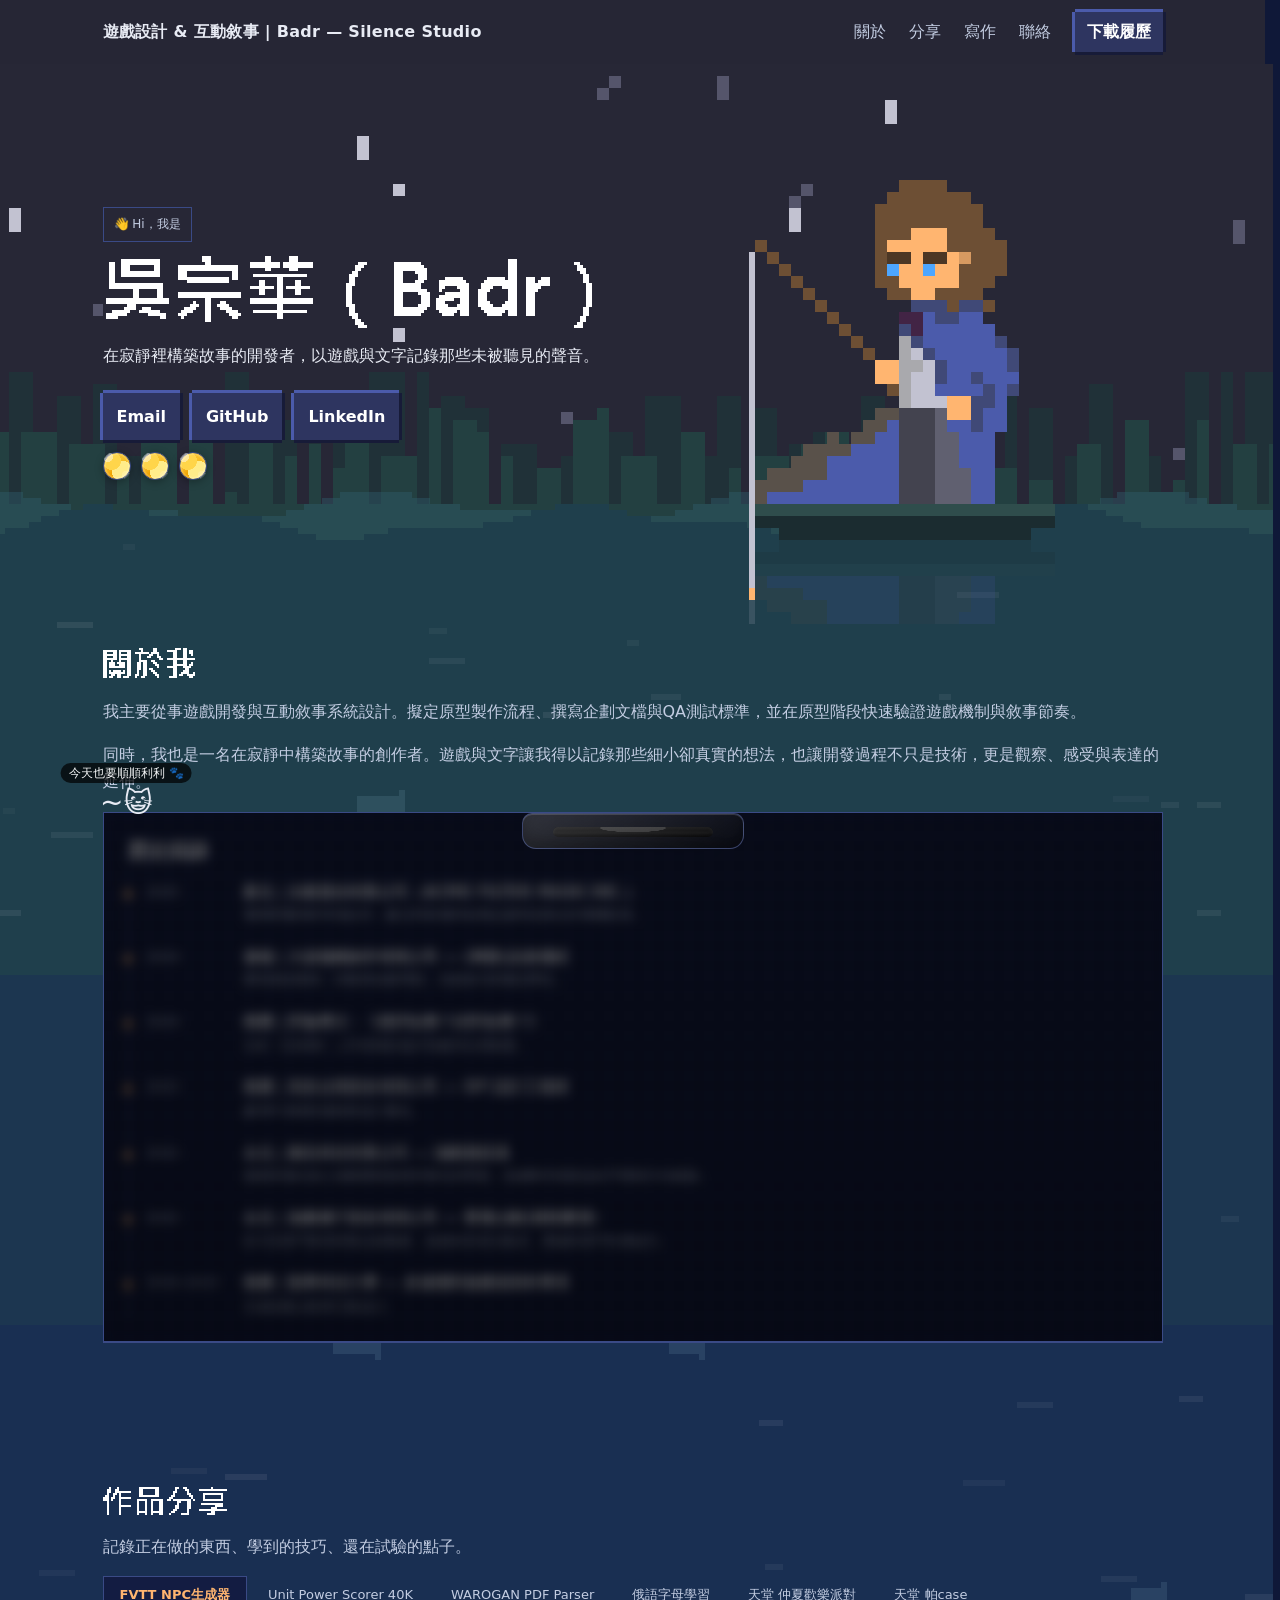
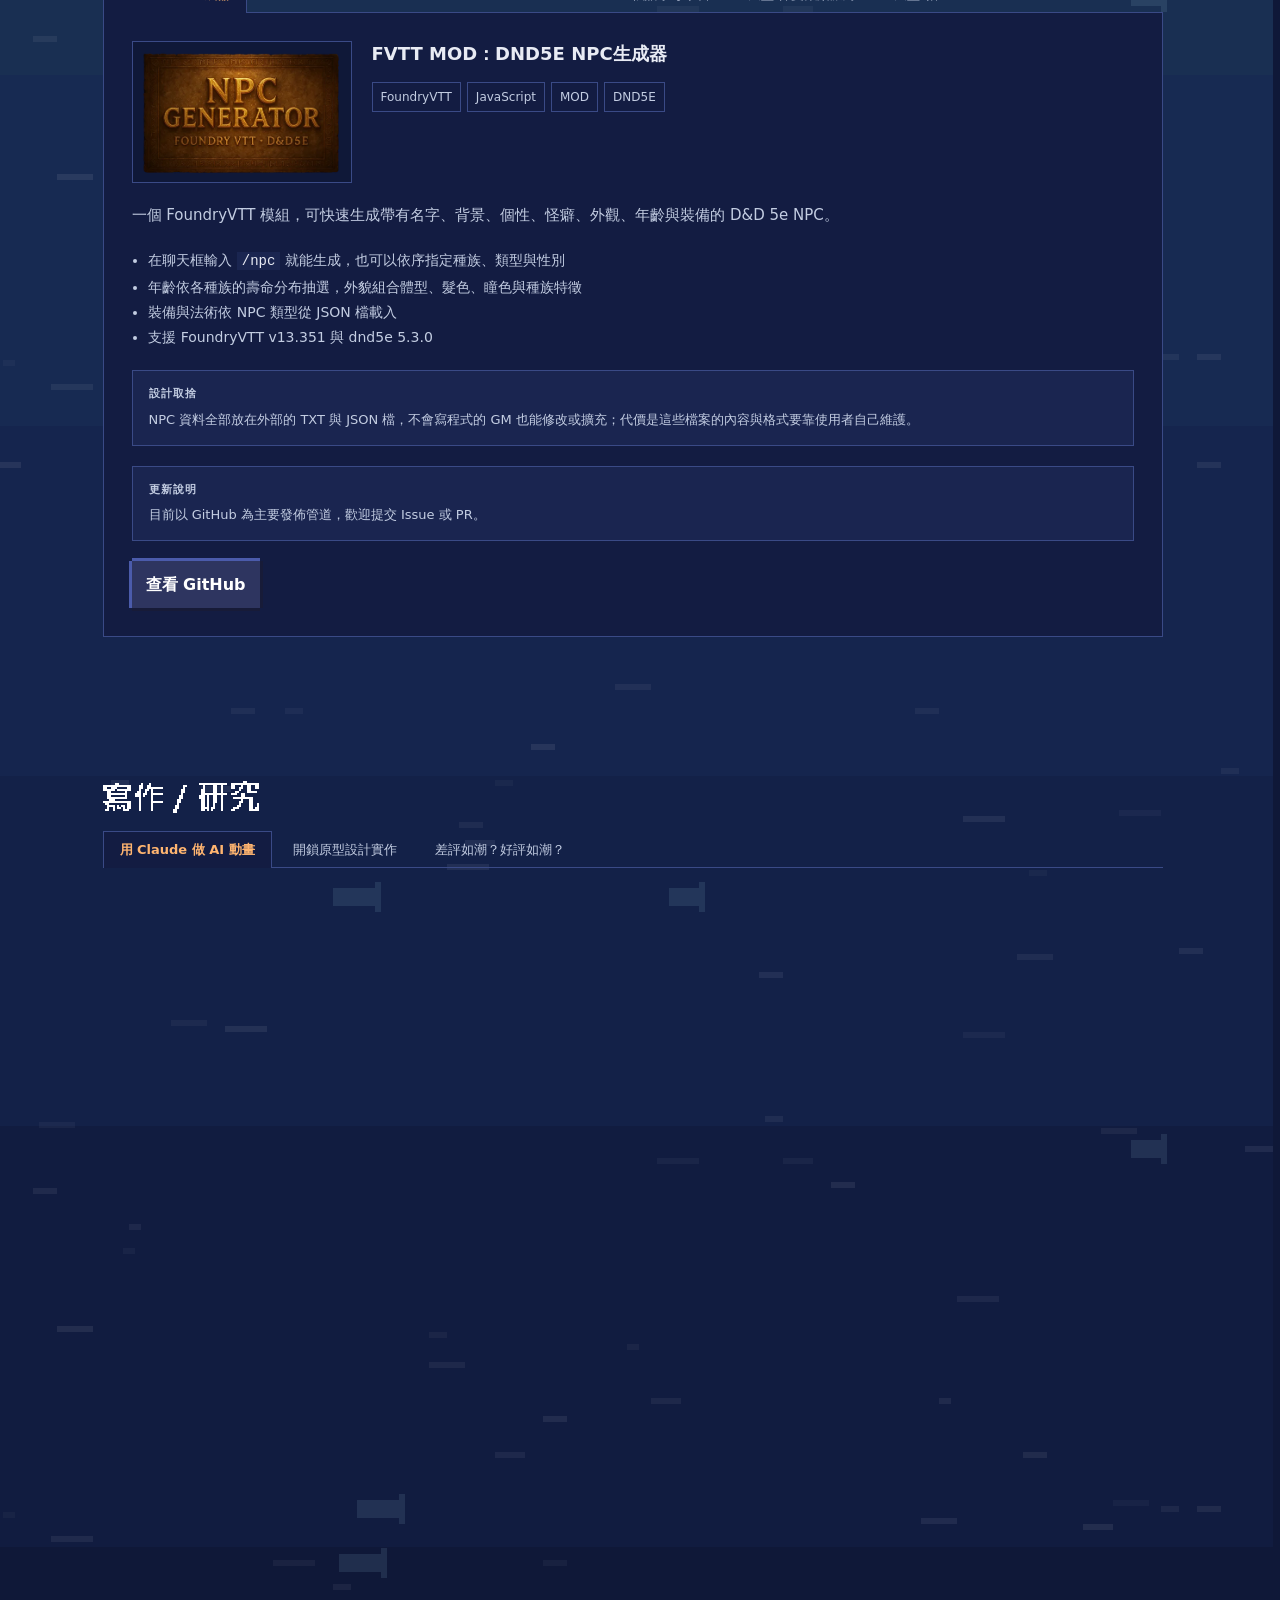
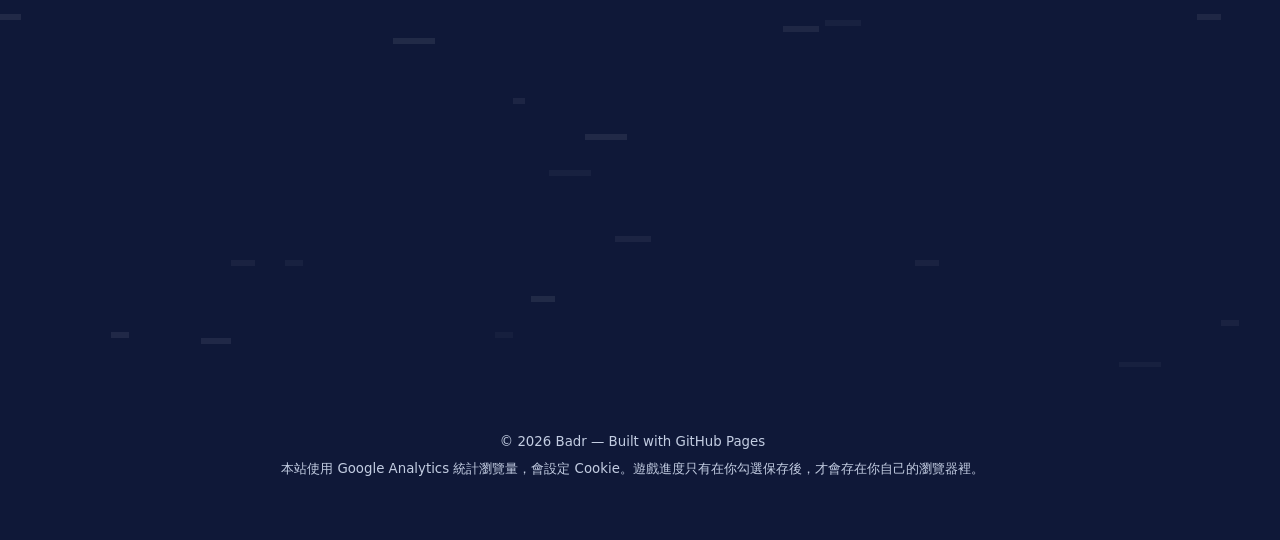
<file: index.html>
<!doctype html>
<html lang="zh-Hant-TW">

<head>
  <meta charset="utf-8">
  <meta http-equiv="Content-Security-Policy" content="default-src 'self'; script-src 'self' https://*.googletagmanager.com; style-src 'self' 'unsafe-inline'; img-src 'self' data: https://*.google-analytics.com https://*.googletagmanager.com https://*.g.doubleclick.net https://*.google.com; connect-src 'self' https://*.google-analytics.com https://*.analytics.google.com https://*.googletagmanager.com https://*.g.doubleclick.net https://*.google.com; object-src 'none'; base-uri 'self'; form-action 'none'">
  <meta name="google-site-verification" content="DHsbzU3Tw0KzXY3zo0IkMYkqQnBHdNRGDrvdNmBqykI" />
  <meta name="viewport" content="width=device-width, initial-scale=1">
  <title>遊戲設計 & 互動敘事 | Badr — Silence Studio</title>
  <meta name="description" content="互動敘事、遊戲企劃與 QA。展示個人作品、技術研究、系統設計與開發筆記。">
  <meta name="color-scheme" content="dark">
  <meta name="theme-color" content="#272736">
  <link rel="canonical" href="https://keroro6262.github.io/">
  <!-- Open Graph -->
  <meta property="og:type" content="website">
  <meta property="og:locale" content="zh_TW">
  <meta property="og:site_name" content="Silence Studio">
  <meta property="og:title" content="遊戲設計 & 互動敘事 | Badr — Silence Studio">
  <meta property="og:description" content="互動敘事、遊戲企劃與 QA。展示個人作品、技術研究、系統設計與開發筆記。">
  <meta property="og:image" content="https://keroro6262.github.io/assets/og-image.jpg">
  <meta property="og:image:width" content="1200">
  <meta property="og:image:height" content="630">
  <meta property="og:image:alt" content="吳宗華（Badr）的像素頭像與個人簡介">
  <meta property="og:url" content="https://keroro6262.github.io/">
  <!-- Twitter -->
  <meta name="twitter:card" content="summary_large_image">
  <meta name="twitter:title" content="遊戲設計 & 互動敘事 | Badr — Silence Studio">
  <meta name="twitter:description" content="互動敘事、遊戲企劃與 QA。展示個人作品、技術研究、系統設計與開發筆記。">
  <meta name="twitter:image" content="https://keroro6262.github.io/assets/og-image.jpg">
  <link rel="icon" href="./assets/img/favicon.ico" sizes="48x48">
  <link rel="apple-touch-icon" href="./assets/img/apple-touch-icon.png">
  <!-- CSS order matters -->
  <!-- ① 主題變數（色票、陰影、共用 token） -->
  <link rel="stylesheet" href="./assets/css/theme.css">
  <!-- ② 基礎層（reset、html/body、字體、容器 .container 等） -->
  <link rel="stylesheet" href="./assets/css/base.css">
  <!-- ③ 版面層（Header、Hero、Section、Grid、通用版面配置） -->
  <link rel="stylesheet" href="./assets/css/layout.css">
  <!-- ④ 元件層（.btn、.card、.badge、.chip、.photo 等可重用 UI） -->
  <link rel="stylesheet" href="./assets/css/components.css">
  <!-- ⑤ 特色模組：夜釣湖畔場景（天空、樹林、湖水、岸邊的人物） -->
  <link rel="stylesheet" href="./assets/css/features/scene.css">
  <!-- ⑤ 特色模組：硬幣互動（閃爍/浮動/收集狀態） -->
  <link rel="stylesheet" href="./assets/css/features/coin.css">
  <!-- ⑤ 特色模組：釣魚（釣魚的互動繪製） -->
  <link rel="stylesheet" href="./assets/css/features/fishing.css">
  <!-- ⑤ 特色模組：商店與儲物欄（從 fishing.css 拆出，方便維護） -->
  <link rel="stylesheet" href="./assets/css/features/shop-inventory.css">
  <!-- ⑤ 特色模組：馬賽克遮罩、投幣孔視覺、上浮提示、防選取/複製 -->
  <link rel="stylesheet" href="./assets/css/features/mosaic.css">
  <!-- ⑤ 特色模組：時間線（compact 版本：點、日期、標題、描述） -->
  <link rel="stylesheet" href="./assets/css/features/timeline.css">
  <!-- ⑤ 特色模組：網頁寵物貓（寵物貓的繪製） -->
  <link rel="stylesheet" href="./assets/css/features/cat.css">
  <!-- ⑤ 特色模組：聯絡我（釣竿、釣線、魚標） -->
  <link rel="stylesheet" href="./assets/css/features/contact.css">
  <!-- ⑤ 特色模組：頁面動態視效（捲動淡入、點擊漣漪、3D 傾斜） -->
  <link rel="stylesheet" href="./assets/css/features/effects.css">
  <!-- ⑥ 響應式與減少動態（放最後才蓋得過前面的規則） -->
  <link rel="stylesheet" href="./assets/css/responsive.css">
  <noscript><style>.mosaic-cover, .mosaic-guard, .coin-row { display: none; }</style></noscript>

  <!-- Google tag (gtag.js) -->
  <script async src="https://www.googletagmanager.com/gtag/js?id=G-SJJLC4XGHE"></script>
  <script defer src="./assets/js/analytics.js"></script>
</head>

<body>
  <a class="skip-link" href="#top" data-cat-ignore>跳到主要內容</a>
  <header>
    <div class="container nav">
      <div class="brand"><a href="#top">遊戲設計 & 互動敘事 | Badr — Silence Studio</a></div>
      <button class="nav-toggle" type="button" aria-label="開啟選單" aria-expanded="false" aria-controls="siteNav">☰</button>
      <nav id="siteNav" aria-label="主要導覽">
        <a href="#about">關於</a>
        <a href="#sharing">分享</a>
        <a href="#writing">寫作</a>
        <a href="#contact">聯絡</a>
        <a class="btn" href="#" id="resumeBtn">下載履歷</a>
      </nav>
    </div>
  </header>

  <main id="top" class="container" tabindex="-1">
    <!-- Hero / Intro -->
    <section class="hero">
      <div class="scene" aria-hidden="true">
        <div class="scene__sky"></div>
        <div class="scene__far"></div>
        <div class="scene__near"></div>
        <canvas class="scene__wave"></canvas>
      </div>
      <div class="hero-grid">
        <div>
          <span class="tag">👋 Hi，我是</span>
          <h1 class="title" data-cat-ignore><img src="assets/img/scene/h-name.png" width="489" height="72" alt="吳宗華（Badr）"></h1>
          <p class="subtitle">在寂靜裡構築故事的開發者，以遊戲與文字記錄那些未被聽見的聲音。</p>
          <div class="cta">
            <a class="btn" href="mailto:slinceblue@gmail.com">Email</a>
            <a class="btn" href="https://github.com/KERORO6262" target="_blank" rel="noopener">GitHub</a>
            <a class="btn" href="https://linkedin.com/in/bbmps-badr" target="_blank" rel="noopener">LinkedIn</a>
          </div>
          <div class="coin-row" role="group" aria-label="可收集硬幣">
            <button class="coin" aria-label="收集硬幣 1" data-coin></button>
            <button class="coin" aria-label="收集硬幣 2" data-coin></button>
            <button class="coin" aria-label="收集硬幣 3" data-coin></button>
          </div>
          <div class="stat-row" data-cat-ignore>
            <button class="chip" id="fishCount" type="button" title="點我餵食（每次消耗 1 🐟，恢復體力 +5）">🐟 0</button>
            <button class="chip" id="trashCount" type="button" title="點我出售垃圾（每個 3💰）">🗑️ 0</button>
            <button class="chip inv-chip" id="invCount" type="button" title="點我打開儲物欄" aria-haspopup="dialog">🎒 0</button>
            <button class="chip shop-money" id="moneyCount" type="button" title="點我打開商店" aria-haspopup="dialog" aria-expanded="false">💰 0</button>
          </div>
        </div>

        <div class="photo">
          <img id="avatar" src="assets/img/scene/figure.png" width="64" height="70" fetchpriority="high"
               role="button" tabindex="0" alt="Badr 的像素人像：夜裡站在湖邊釣魚的人。按下開始釣魚小遊戲，再按一次收竿">
        </div>
      </div>
    </section>

    <!-- About -->
    <section id="about">
      <h2 data-cat-ignore><img src="assets/img/scene/h-about.png" width="94" height="32" alt="關於我"></h2>
      <p class="muted">
        我主要從事遊戲開發與互動敘事系統設計。擬定原型製作流程、撰寫企劃文檔與QA測試標準，並在原型階段快速驗證遊戲機制與敘事節奏。
      </p>
      <p class="muted">
        同時，我也是一名在寂靜中構築故事的創作者。遊戲與文字讓我得以記錄那些細小卻真實的想法，也讓開發過程不只是技術，更是觀察、感受與表達的延伸。
      </p>
      <div class="grid">
        <div class="card">
          <!-- 馬賽克遮罩（可互動解鎖） -->
          <button class="mosaic-cover" id="mosaicCover" type="button" data-cat-ignore aria-label="投入硬幣，揭開被遮住的經歷"></button>
          <!-- 透明互動防護層：覆蓋整張卡片，阻擋選取/拖曳/複製 -->
          <div class="mosaic-guard" id="mosaicGuard" aria-hidden="true"></div>
          <!-- 你想直接用原始碼查看我也是沒辦法阻止你啦 -->
          <h3>歷史痕跡</h3>
          <div class="timeline compact" role="list" aria-label="工作與學習里程">
            <!-- 每個節點一個 .tl-item；用 time 搭配 datetime 便於機器理解 -->
            <article class="tl-item" role="listitem">
              <div class="tl-dot" aria-hidden="true"></div>
              <time class="tl-date" datetime="2025">2025</time>
              <div class="tl-content">
                <h4 class="tl-title">新北 | 永猷股份有限公司（ACME FILTER MASK INC.）</h4>
                <p class="tl-desc">電商營運與跨市場合作；建立和宣發跨站商品資料流與合作商機安排。</p>
              </div>
            </article>

            <article class="tl-item" role="listitem">
              <div class="tl-dot" aria-hidden="true"></div>
              <time class="tl-date" datetime="2024">2024</time>
              <div class="tl-content">
                <h4 class="tl-title">遠端 | 大頑遊戲創作有限公司 — (專案)品保測試</h4>
                <p class="tl-desc">撰寫測試案例、回報與追蹤問題，支援迭代與穩定釋出。</p>
              </div>
            </article>

            <article class="tl-item" role="listitem">
              <div class="tl-dot" aria-hidden="true"></div>
              <time class="tl-date" datetime="2024">2024</time>
              <div class="tl-content">
                <h4 class="tl-title">桃園 | 評論專文：《差評如潮？好評如潮？》</h4>
                <p class="tl-desc">分析《活俠傳》上市初期的負評現象與社群動態。</p>
              </div>
            </article>

            <article class="tl-item" role="listitem">
              <div class="tl-dot" aria-hidden="true"></div>
              <time class="tl-date" datetime="2023">2023</time>
              <div class="tl-content">
                <h4 class="tl-title">桃園 | 高技企業股份有限公司 — OP 設計工程師</h4>
                <p class="tl-desc">參與PCB製程規劃與設計優化。</p>
              </div>
            </article>

            <article class="tl-item" role="listitem">
              <div class="tl-dot" aria-hidden="true"></div>
              <time class="tl-date" datetime="2022">2022</time>
              <div class="tl-content">
                <h4 class="tl-title">台北 | 瘋玩科技有限公司 — 遊戲測試員</h4>
                <p class="tl-desc">規劃與測試成人遊戲開發進程所發生的問題，並參酌市面競品給予開發方向建議。</p>
              </div>
            </article>

            <article class="tl-item" role="listitem">
              <div class="tl-dot" aria-hidden="true"></div>
              <time class="tl-date" datetime="2022">2022</time>
              <div class="tl-content">
                <h4 class="tl-title">台北 | 遊戲橘子股份有限公司 — 營運企劃(暑期實習)</h4>
                <p class="tl-desc">於天堂部門實習營運企劃職務，規劃與宣發活動頁，歷練跨部門作業能力。</p>
              </div>
            </article>

            <article class="tl-item" role="listitem">
              <div class="tl-dot" aria-hidden="true"></div>
              <time class="tl-date" datetime="2019">2019–2023</time>
              <div class="tl-content">
                <h4 class="tl-title">桃園 | 龍華科技大學 — 多媒體與遊戲發展科學系</h4>
                <p class="tl-desc">主修遊戲企劃與互動設計。</p>
              </div>
            </article>
          </div>
        </div>
      </div>
    </section>

    <!-- Projects -->
    <section id="sharing">
      <h2 data-cat-ignore><img src="assets/img/scene/h-sharing.png" width="126" height="28" alt="作品分享"></h2>
      <p class="muted">記錄正在做的東西、學到的技巧、還在試驗的點子。</p>

      <div class="tabs" role="tablist" aria-label="作品分享清單">
        <button class="tab-btn" type="button" role="tab" aria-selected="true" aria-controls="sp-fvtt" id="tb-fvtt">FVTT NPC生成器</button>
        <button class="tab-btn" type="button" role="tab" tabindex="-1" aria-selected="false" aria-controls="sp-ups40k" id="tb-ups40k">Unit Power Scorer 40K</button>
        <button class="tab-btn" type="button" role="tab" tabindex="-1" aria-selected="false" aria-controls="sp-warogan" id="tb-warogan">WAROGAN PDF Parser</button>
        <button class="tab-btn" type="button" role="tab" tabindex="-1" aria-selected="false" aria-controls="sp-ru" id="tb-ru">俄語字母學習</button>
        <button class="tab-btn" type="button" role="tab" tabindex="-1" aria-selected="false" aria-controls="sp-lineage" id="tb-lineage">天堂 仲夏歡樂派對</button>
        <button class="tab-btn" type="button" role="tab" tabindex="-1" aria-selected="false" aria-controls="sp-pacase" id="tb-pacase">天堂 帕case</button>
      </div>

      <div class="tab-panels">
      <div class="tab-panel is-active" id="sp-fvtt" role="tabpanel" tabindex="0" aria-labelledby="tb-fvtt">
        <div class="tab-panel-header">
          <div class="tab-panel-cover">
            <img src="./assets/img/sharing/fvttMod_dnd5e.webp" width="505" height="336" loading="lazy" decoding="async" alt="FVTT 中 DND5E 的 MOD：NPC 生成器橫幅">
          </div>
          <div class="tab-panel-meta">
            <h3>FVTT MOD：DND5E NPC生成器</h3>
            <div><span class="chip">FoundryVTT</span><span class="chip">JavaScript</span><span class="chip">MOD</span><span class="chip">DND5E</span></div>
          </div>
        </div>
        <p class="tab-panel-desc">一個 FoundryVTT 模組，可快速生成帶有名字、背景、個性、怪癖、外觀、年齡與裝備的 D&amp;D 5e NPC。</p>
        <ul class="tab-features">
          <li>在聊天框輸入 <code>/npc</code> 就能生成，也可以依序指定種族、類型與性別</li>
          <li>年齡依各種族的壽命分布抽選，外貌組合體型、髮色、瞳色與種族特徵</li>
          <li>裝備與法術依 NPC 類型從 JSON 檔載入</li>
          <li>支援 FoundryVTT v13.351 與 dnd5e 5.3.0</li>
        </ul>
        <div class="tab-update-box">
          <strong>設計取捨</strong>
          <p>NPC 資料全部放在外部的 TXT 與 JSON 檔，不會寫程式的 GM 也能修改或擴充；代價是這些檔案的內容與格式要靠使用者自己維護。</p>
        </div>
        <div class="tab-update-box">
          <strong>更新說明</strong>
          <p>目前以 GitHub 為主要發佈管道，歡迎提交 Issue 或 PR。</p>
        </div>
        <div class="tab-links">
          <a class="btn" href="https://github.com/KERORO6262/npc-generator-dnd5e-fvtt/" target="_blank" rel="noopener">查看 GitHub</a>
        </div>
      </div>

      <div class="tab-panel" id="sp-ups40k" role="tabpanel" tabindex="0" aria-labelledby="tb-ups40k">
        <div class="tab-panel-header">
          <div class="tab-panel-cover">
            <img src="./assets/img/sharing/banner.webp" width="800" height="436" loading="lazy" decoding="async" alt="戰鎚 40K 單位戰力計算工具">
          </div>
          <div class="tab-panel-meta">
            <h3>Unit Power Scorer 40K</h3>
            <div><span class="chip">Web Tool</span><span class="chip">JavaScript</span><span class="chip">Warhammer 40K</span></div>
          </div>
        </div>
        <p class="tab-panel-desc">戰鎚 40K 單位戰力計算工具。專為桌遊玩家設計的網頁應用，可快速計算與評估單位強度分數。</p>
        <ul class="tab-features">
          <li>輸入單位屬性、多組武器與領袖、光環加成</li>
          <li>加總整支軍隊的點數，以及攻擊、防禦與戰術權重</li>
          <li>支援 1000、2000、3000 分三種對戰規模</li>
          <li>軍隊資料可用 JSON 匯入與匯出</li>
        </ul>
        <div class="tab-update-box">
          <strong>設計取捨</strong>
          <p>屬性、武器與加成都拆成獨立欄位，能組合出各種規則情境；代價是建立一個單位要填比較多欄。</p>
        </div>
        <div class="tab-update-box">
          <strong>更新說明</strong>
          <p>依據遊戲版本持續維護資料表，目前穩定運行中。</p>
        </div>
        <div class="tab-links">
          <a class="btn" href="https://keroro6262.github.io/unit-power-scorer-40k.github.io/" target="_blank" rel="noopener">前往使用</a>
        </div>
      </div>

      <div class="tab-panel" id="sp-warogan" role="tabpanel" tabindex="0" aria-labelledby="tb-warogan">
        <div class="tab-panel-meta">
          <h3>WAROGAN PDF Model Parser</h3>
          <div><span class="chip">Web Tool</span><span class="chip">JavaScript</span><span class="chip">Warhammer 40K</span><span class="chip">PDF Parser</span></div>
        </div>
        <p class="tab-panel-desc">將 WAROGAN 匯出的戰鎚 40K 名冊 PDF 解析為可搜尋的結構化資料。完全在瀏覽器端執行，免安裝、免帳號。</p>
        <ul class="tab-features">
          <li>可切換群組與個別兩種檢視</li>
          <li>跨模型名稱、裝備、能力與關鍵字搜尋</li>
          <li>匯出 JSON、CSV、獨立 HTML，或直接複製表格</li>
          <li>目前限制：掃描版、沒有文字層的 PDF 無法解析</li>
        </ul>
        <div class="tab-update-box">
          <strong>設計取捨</strong>
          <p>能力、關鍵字與裝備用規則比對，不建資料庫，工具因此不含任何官方資料；代價是 WAROGAN 匯出格式改變時要更新規則，歸屬不確定的項目會標示警告，請使用者確認。</p>
        </div>
        <div class="tab-update-box">
          <strong>更新說明</strong>
          <p>持續修復 PDF 解析相容性問題，改善跨版本名冊的識別準確率。</p>
        </div>
        <div class="tab-links">
          <a class="btn" href="https://keroro6262.github.io/40k-WAROGAN-PDF-Model-Parser/" target="_blank" rel="noopener">前往使用</a>
          <a class="btn" href="https://github.com/KERORO6262/40k-WAROGAN-PDF-Model-Parser" target="_blank" rel="noopener">GitHub</a>
        </div>
      </div>

      <div class="tab-panel" id="sp-ru" role="tabpanel" tabindex="0" aria-labelledby="tb-ru">
        <div class="tab-panel-meta">
          <h3>俄語字母學習</h3>
          <div><span class="chip">Web Tool</span><span class="chip">JavaScript</span><span class="chip">語音合成</span></div>
        </div>
        <p class="tab-panel-desc">純前端的俄語互動學習小站，列出 33 個西里爾字母的大小寫，點一下字母就會念出字母名稱。</p>
        <ul class="tab-features">
          <li>使用瀏覽器語音合成，優先選用俄語語音</li>
          <li>可調整語速與音高</li>
        </ul>
        <div class="tab-links">
          <a class="btn" href="https://keroro6262.github.io/ru-learning.github.io/" target="_blank" rel="noopener">前往使用</a>
          <a class="btn" href="https://github.com/KERORO6262/ru-learning.github.io" target="_blank" rel="noopener">GitHub</a>
        </div>
      </div>

      <div class="tab-panel" id="sp-lineage" role="tabpanel" tabindex="0" aria-labelledby="tb-lineage">
        <div class="tab-panel-meta">
          <h3>天堂 22 週年：仲夏歡樂派對</h3>
          <div><span class="chip">網頁企劃</span><span class="chip">框線圖</span><span class="chip">網站地圖</span><span class="chip">上線測試</span><span class="chip">遊戲橘子</span></div>
        </div>
        <p class="tab-panel-desc">遊戲橘子暑期實習時負責的《天堂》22 週年兌換網頁企劃。活動「仲夏歡樂派對：裝備重生」讓玩家在網頁上兌換獎品，喚回失去的裝備。我從入口規劃一路跟到上線測試。</p>
        <ul class="tab-features">
          <li>建立玩家兌換獎品的入口流程</li>
          <li>製作框線圖與網站地圖，並和美術、程式部門確認製作可行性</li>
          <li>發想美術素材的構圖，協調美術部門製作</li>
          <li>確認上線日期並發布公告</li>
          <li>訂立上線前的測試項目，親自執行手動測試</li>
        </ul>
        <div class="tab-update-box">
          <strong>我的角色</strong>
          <p>擔任企劃，不負責美術與程式。主要工作是把活動需求整理成框線圖和網站地圖，讓美術與程式部門能照著做，並在上線前把關。</p>
        </div>
        <div class="tab-links">
          <a class="btn" href="https://tw.hicdn.beanfun.com/beanfun/promo/Lineage/E20220728/index.html" target="_blank" rel="noopener">查看活動頁</a>
        </div>
      </div>

      <div class="tab-panel" id="sp-pacase" role="tabpanel" tabindex="0" aria-labelledby="tb-pacase">
        <div class="tab-panel-meta">
          <h3>天堂：帕case</h3>
          <div><span class="chip">活動企劃</span><span class="chip">框線圖</span><span class="chip">網站地圖</span><span class="chip">玩家回流</span><span class="chip">遊戲橘子</span></div>
        </div>
        <p class="tab-panel-desc">遊戲橘子暑期實習時負責的 2022 年《天堂》活動企劃。核心是讓老玩家揪團一起回流，再用獎勵幫他們快速跟上目前的遊戲版本。</p>
        <ul class="tab-features">
          <li>發想活動核心概念：用抱團回流吸引老玩家，以獎勵銜接版本</li>
          <li>規劃活動流程，和程式部門確認製作可行性</li>
          <li>製作框線圖與網站地圖，並和美術、程式部門確認製作可行性</li>
          <li>發想美術素材的構圖，協調美術部門製作</li>
        </ul>
        <div class="tab-update-box">
          <strong>我的角色</strong>
          <p>擔任企劃，從活動概念一路規劃到流程與頁面架構；美術與程式由各部門製作。</p>
        </div>
        <div class="tab-update-box">
          <strong>頁面狀態</strong>
          <p>活動已結束，官方頁面已下架。</p>
        </div>
      </div>
      </div>

    </section>

    <!-- Writing -->
    <section id="writing">
      <h2 data-cat-ignore><img src="assets/img/scene/h-writing.png" width="158" height="32" alt="寫作／研究"></h2>

      <div class="tabs" role="tablist" aria-label="寫作與研究清單">
        <button class="tab-btn" type="button" role="tab" aria-selected="true" aria-controls="wr-mswonder" id="tb-mswonder">用 Claude 做 AI 動畫</button>
        <button class="tab-btn" type="button" role="tab" tabindex="-1" aria-selected="false" aria-controls="wr-lockpick" id="tb-lockpick">開鎖原型設計實作</button>
        <button class="tab-btn" type="button" role="tab" tabindex="-1" aria-selected="false" aria-controls="wr-review" id="tb-review">差評如潮？好評如潮？</button>
      </div>

      <div class="tab-panels">
      <div class="tab-panel is-active" id="wr-mswonder" role="tabpanel" tabindex="0" aria-labelledby="tb-mswonder">
        <div class="tab-panel-header">
          <div class="tab-panel-cover">
            <img src="./assets/img/writing/ms-wonder.webp" width="800" height="800" loading="lazy" decoding="async" alt="《Rewind》中神奇小姐直視鏡頭的一格，畫面上有家用攝影機的 REC 與對焦框">
          </div>
          <div class="tab-panel-meta">
            <h3>用 Claude 做一支 AI 動畫：成本、流程與限制</h3>
            <div><span class="badge">製作心得</span></div>
          </div>
        </div>
        <p class="tab-panel-desc">7 天、兩個 Claude Pro、一個 GPT Plus、一張 RTX 4090，生成一支 32 秒、9:16 的動畫短片《Rewind》。寫實際成本、可用的流程、配樂與後製怎麼做，以及哪些事還得轉人工。</p>
        <div class="tab-update-box">
          <strong>更新說明</strong>
          <p>2026 年 11 月發佈，附成片、前後對照圖、意見表與虛擬片場截圖。</p>
        </div>
        <div class="tab-links">
          <a class="btn" href="./writing/ms-wonder/index.html">閱讀文章</a>
        </div>
      </div>

      <div class="tab-panel" id="wr-lockpick" role="tabpanel" tabindex="0" aria-labelledby="tb-lockpick">
        <div class="tab-panel-header">
          <div class="tab-panel-cover">
            <img src="./assets/img/writing/ES5_lock.webp" width="800" height="800" loading="lazy" decoding="async" alt="上古卷軸5開鎖分析圖">
          </div>
          <div class="tab-panel-meta">
            <h3>借鑒《上古卷軸5》式經典開鎖原型設計實作</h3>
            <div><span class="badge">設計</span></div>
          </div>
        </div>
        <p class="tab-panel-desc">透過觀察《上古卷軸5》式基礎開鎖，實作開鎖遊戲的基本原型。探討玩家反饋、技巧進步感與失敗懲罰的設計平衡。</p>
        <div class="tab-update-box">
          <strong>更新說明</strong>
          <p>已發佈完整設計筆記，包含原型截圖與分析說明。</p>
        </div>
        <div class="tab-links">
          <a class="btn" href="https://cedar-shield-b8c.notion.site/5-8955a4ea1e3c4a18852dcf68c373185d" target="_blank" rel="noopener">閱讀文章</a>
        </div>
      </div>

      <div class="tab-panel" id="wr-review" role="tabpanel" tabindex="0" aria-labelledby="tb-review">
        <div class="tab-panel-meta">
          <h3>差評如潮？好評如潮？</h3>
          <div><span class="badge">文章</span></div>
        </div>
        <p class="tab-panel-desc">為何簡中玩家總是喜歡批判開發者？以《活俠傳》上市初期的負評現象為例，分析社群動態與評論文化。</p>
        <div class="tab-update-box">
          <strong>更新說明</strong>
          <p>基於 2024 年觀察撰寫，已在 Notion 發佈完整評論文。</p>
        </div>
        <div class="tab-links">
          <a class="btn" href="https://cedar-shield-b8c.notion.site/e3e25c94493c420dbcb405ee73586998?pvs=74" target="_blank" rel="noopener">閱讀文章</a>
        </div>
      </div>
      </div>

    </section>

    <!-- Contact -->
    <section id="contact">
      <h2 data-cat-ignore><img src="assets/img/scene/h-contact.png" width="96" height="30" alt="聯絡我"></h2>
      <p class="muted">有合作、工作機會或單純聊天，歡迎來信！</p>
      
      <div class="contact-list">
        <a class="contact-row" href="mailto:slinceblue@gmail.com">
          <span class="contact-card">
            <span class="contact-platform">Email</span>
            <span class="contact-handle">slinceblue@gmail.com</span>
          </span>
        </a>
        <a class="contact-row" href="https://github.com/KERORO6262" target="_blank" rel="noopener">
          <span class="contact-card">
            <span class="contact-platform">GitHub</span>
            <span class="contact-handle">@KERORO6262</span>
          </span>
        </a>
        <a class="contact-row" href="https://linkedin.com/in/bbmps-badr" target="_blank" rel="noopener">
          <span class="contact-card">
            <span class="contact-platform">LinkedIn</span>
            <span class="contact-handle">bbmps-badr</span>
          </span>
        </a>
        <a class="contact-row" href="https://t.me/KERORO6262" target="_blank" rel="noopener">
          <span class="contact-card">
            <span class="contact-platform">Telegram</span>
            <span class="contact-handle">@KERORO6262</span>
          </span>
        </a>
      </div>
    </section>
  </main>

  <footer>
    <div class="container">
      <small>© <span id="y"></span> Badr — Built with GitHub Pages</small><br>
      <small class="privacy-note">本站使用 Google Analytics 統計瀏覽量，會設定 Cookie。遊戲進度只有在你勾選保存後，才會存在你自己的瀏覽器裡。</small>
    </div>
  </footer>

  <!-- JSON-LD 結構化資料 -->
  <script type="application/ld+json">
{
  "@context": "https://schema.org",
  "@graph": [
    {
      "@type": "WebSite",
      "@id": "https://keroro6262.github.io/#website",
      "url": "https://keroro6262.github.io/",
      "name": "遊戲設計 & 互動敘事 | Badr — Silence Studio",
      "inLanguage": "zh-Hant-TW",
      "description": "吳宗華（Badr）的個人主頁：互動敘事、遊戲企劃與 QA。展示個人作品、技術研究、系統設計與開發筆記。",
      "publisher": { "@id": "https://keroro6262.github.io/#silence_studio" },
      "about": { "@id": "https://keroro6262.github.io/#me" }
    },
    {
      "@type": "Organization",
      "@id": "https://keroro6262.github.io/#silence_studio",
      "name": "Silence Studio",
      "url": "https://keroro6262.github.io/",
      "founder": { "@id": "https://keroro6262.github.io/#me" }
    },
    {
      "@type": ["WebPage", "ProfilePage"],
      "@id": "https://keroro6262.github.io/#webpage",
      "url": "https://keroro6262.github.io/",
      "name": "遊戲設計 & 互動敘事 | Badr — Silence Studio",
      "isPartOf": { "@id": "https://keroro6262.github.io/#website" },
      "inLanguage": "zh-Hant-TW",
      "description": "吳宗華（Badr）的個人主頁：互動敘事、遊戲企劃與 QA。展示個人作品、技術研究、系統設計與開發筆記。",
      "primaryImageOfPage": {
        "@type": "ImageObject",
        "url": "https://keroro6262.github.io/assets/img/avatar.png"
      },
      "breadcrumb": { "@id": "https://keroro6262.github.io/#breadcrumb" },
      "mainEntity": { "@id": "https://keroro6262.github.io/#me" }
    },
    {
      "@type": "BreadcrumbList",
      "@id": "https://keroro6262.github.io/#breadcrumb",
      "itemListElement": [
        {
          "@type": "ListItem",
          "position": 1,
          "name": "首頁",
          "item": "https://keroro6262.github.io/"
        }
      ]
    },
    {
      "@type": "Person",
      "@id": "https://keroro6262.github.io/#me",
      "name": "吳宗華 (Badr)",
      "alternateName": "Badr",
      "url": "https://keroro6262.github.io/",
      "image": "https://keroro6262.github.io/assets/img/avatar.png",
      "jobTitle": ["電商營運", "獨立遊戲開發者"],
      "worksFor": { "@id": "https://keroro6262.github.io/#org_acme" },
      "affiliation": { "@id": "https://keroro6262.github.io/#silence_studio" },
      "sameAs": [
        "https://github.com/KERORO6262",
        "https://www.linkedin.com/in/bbmps-badr",
        "https://t.me/KERORO6262"
      ],
      "knowsAbout": [
        "Unity", "C#", "2D 遊戲原型", "互動敘事", "ScriptableObject", "物理模擬", "不織布與濾材"
      ],
      "contactPoint": [{
        "@type": "ContactPoint",
        "contactType": "聯絡",
        "email": "slinceblue@gmail.com",
        "availableLanguage": ["zh-Hant", "en"]
      }],
      "mainEntityOfPage": { "@id": "https://keroro6262.github.io/#webpage" }
    },
    {
      "@type": "Organization",
      "@id": "https://keroro6262.github.io/#org_acme",
      "name": "Acme Filter Mask Inc.",
      "employee": { "@id": "https://keroro6262.github.io/#me" }
    },
    {
      "@type": "ItemList",
      "@id": "https://keroro6262.github.io/#writing",
      "name": "作品與寫作",
      "itemListOrder": "http://schema.org/ItemListOrderDescending",
      "numberOfItems": 7,
      "itemListElement": [
        {
          "@type": "ListItem",
          "position": 1,
          "item": {
            "@type": "Article",
            "@id": "https://keroro6262.github.io/writing/ms-wonder/",
            "url": "https://keroro6262.github.io/writing/ms-wonder/",
            "headline": "用 Claude 做一支 AI 動畫：成本、流程與限制",
            "description": "7 天、兩個 Claude Pro、一個 GPT Plus、一張 RTX 4090，製作 32 秒循環動畫《Rewind》的成本、流程與限制。",
            "inLanguage": "zh-Hant",
            "author": { "@id": "https://keroro6262.github.io/#me" },
            "isPartOf": { "@id": "https://keroro6262.github.io/#website" }
          }
        },
        {
          "@type": "ListItem",
          "position": 2,
          "item": {
            "@type": "Article",
            "@id": "https://cedar-shield-b8c.notion.site/5-8955a4ea1e3c4a18852dcf68c373185d",
            "url": "https://cedar-shield-b8c.notion.site/5-8955a4ea1e3c4a18852dcf68c373185d",
            "headline": "借鑒《上古卷軸5》式經典開鎖原型設計實作",
            "description": "觀察《上古卷軸5》開鎖機制並實作基本原型的設計筆記。",
            "inLanguage": "zh-Hant",
            "author": { "@id": "https://keroro6262.github.io/#me" },
            "isPartOf": { "@id": "https://keroro6262.github.io/#website" }
          }
        },
        {
          "@type": "ListItem",
          "position": 3,
          "item": {
            "@type": "Article",
            "@id": "https://cedar-shield-b8c.notion.site/e3e25c94493c420dbcb405ee73586998?pvs=74",
            "url": "https://cedar-shield-b8c.notion.site/e3e25c94493c420dbcb405ee73586998?pvs=74",
            "headline": "差評如潮？好評如潮？",
            "description": "解析《活俠傳》上市初期的玩家評論與社群現象。",
            "inLanguage": "zh-Hant",
            "author": { "@id": "https://keroro6262.github.io/#me" },
            "isPartOf": { "@id": "https://keroro6262.github.io/#website" }
          }
        },
        {
          "@type": "ListItem",
          "position": 4,
          "item": {
            "@type": "SoftwareSourceCode",
            "@id": "https://github.com/KERORO6262/npc-generator-dnd5e-fvtt/",
            "url": "https://github.com/KERORO6262/npc-generator-dnd5e-fvtt/",
            "name": "FVTT MOD：DND5E NPC生成器",
            "description": "一個FoundryVTT模組，可快速生成帶有名字、背景、個性、怪癖、外觀、年齡與裝備的D&D 5e NPC。",
            "inLanguage": "zh-Hant",
            "author": { "@id": "https://keroro6262.github.io/#me" },
            "codeRepository": "https://github.com/KERORO6262/npc-generator-dnd5e-fvtt/",
            "programmingLanguage": "JavaScript",
            "isPartOf": { "@id": "https://keroro6262.github.io/#website" }
          }
        },
        {
          "@type": "ListItem",
          "position": 5,
          "item": {
            "@type": "WebApplication",
            "@id": "https://keroro6262.github.io/unit-power-scorer-40k.github.io/",
            "url": "https://keroro6262.github.io/unit-power-scorer-40k.github.io/",
            "name": "Unit Power Scorer 40K",
            "description": "戰鎚 40K 單位戰力計算工具，用於評估戰棋單位強度。",
            "inLanguage": "zh-Hant",
            "author": { "@id": "https://keroro6262.github.io/#me" },
            "applicationCategory": "GameUtility",
            "operatingSystem": "Web",
            "isPartOf": { "@id": "https://keroro6262.github.io/#website" }
          }
        },
        {
          "@type": "ListItem",
          "position": 6,
          "item": {
            "@type": "WebApplication",
            "@id": "https://keroro6262.github.io/40k-WAROGAN-PDF-Model-Parser/",
            "url": "https://keroro6262.github.io/40k-WAROGAN-PDF-Model-Parser/",
            "name": "WAROGAN PDF Model Parser",
            "description": "將 WAROGAN 匯出的戰鎚 40K 名冊 PDF 解析為可搜尋結構化資料，支援雙視圖、跨欄搜尋與多格式匯出，完全在瀏覽器端執行。",
            "inLanguage": "zh-Hant",
            "author": { "@id": "https://keroro6262.github.io/#me" },
            "codeRepository": "https://github.com/KERORO6262/40k-WAROGAN-PDF-Model-Parser",
            "applicationCategory": "GameUtility",
            "operatingSystem": "Web",
            "isPartOf": { "@id": "https://keroro6262.github.io/#website" }
          }
        },
        {
          "@type": "ListItem",
          "position": 7,
          "item": {
            "@type": "WebApplication",
            "@id": "https://keroro6262.github.io/ru-learning.github.io/",
            "url": "https://keroro6262.github.io/ru-learning.github.io/",
            "name": "俄語字母學習",
            "description": "純前端的俄語互動學習小站，點字母就會念出字母名稱。",
            "inLanguage": "zh-Hant",
            "author": { "@id": "https://keroro6262.github.io/#me" },
            "codeRepository": "https://github.com/KERORO6262/ru-learning.github.io",
            "applicationCategory": "EducationalApplication",
            "operatingSystem": "Web",
            "isPartOf": { "@id": "https://keroro6262.github.io/#website" }
          }
        }
      ]
    }
  ]
}
</script>


  <!-- 螢幕報讀用：遊戲回饋多半只在畫面上飄過 -->
  <div id="srStatus" class="sr-only" role="status"></div>
  <!-- Coin Counter 浮動計數 -->
  <div id="coinFloat" class="coin-float" aria-live="polite"></div>
  <!-- Web Pet: CSS Cat -->
  <div id="catPet" class="css-cat is-idle" role="img" aria-label="網頁寵物：一隻在頁面活動的貓" data-say=""></div>

  <script defer src="./assets/js/webcat.js"></script>
  <script defer src="./assets/js/inventory.js"></script>
  <script defer src="./assets/js/shop.js"></script>
  <script defer src="./assets/js/site.js"></script>
  <script defer src="./assets/js/mosaic.js"></script>
  <script defer src="./assets/js/fishing.js"></script>
  <script defer src="./assets/js/effects.js"></script>

</body>

</html>
</file>
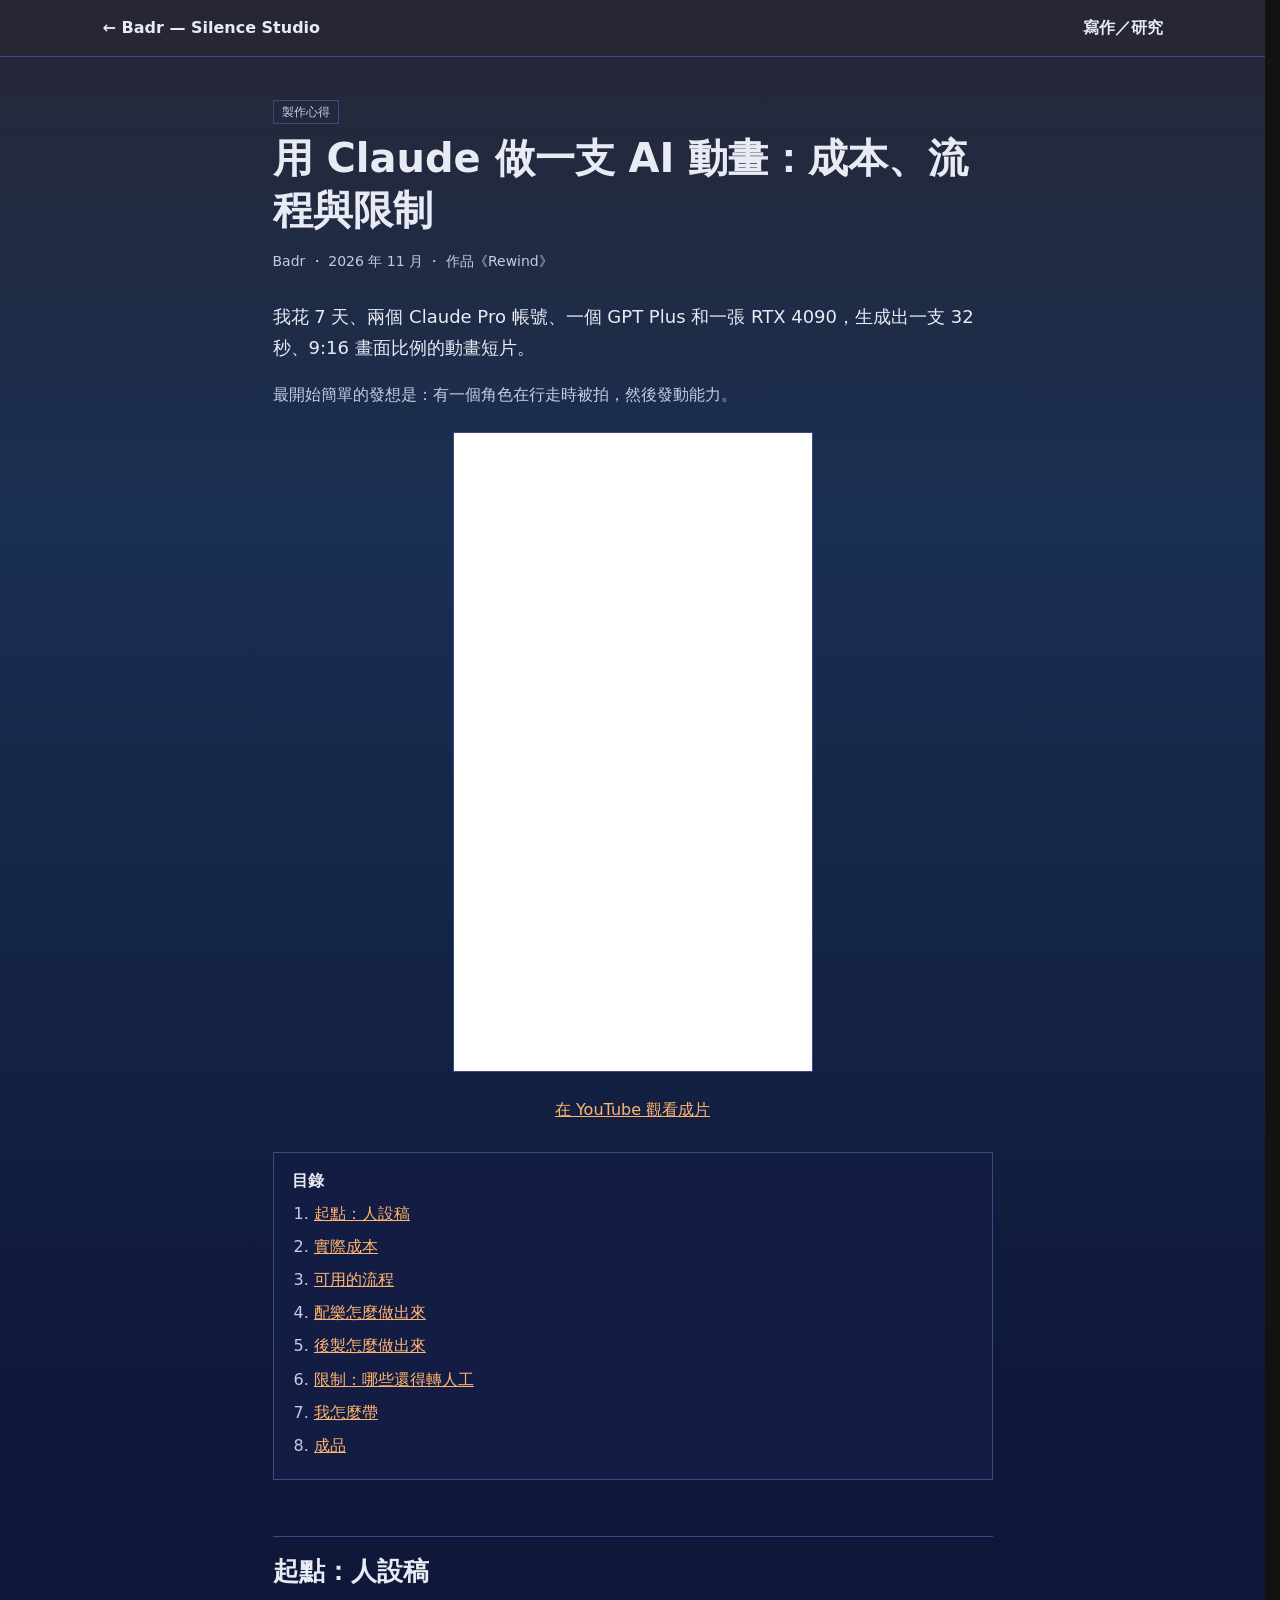
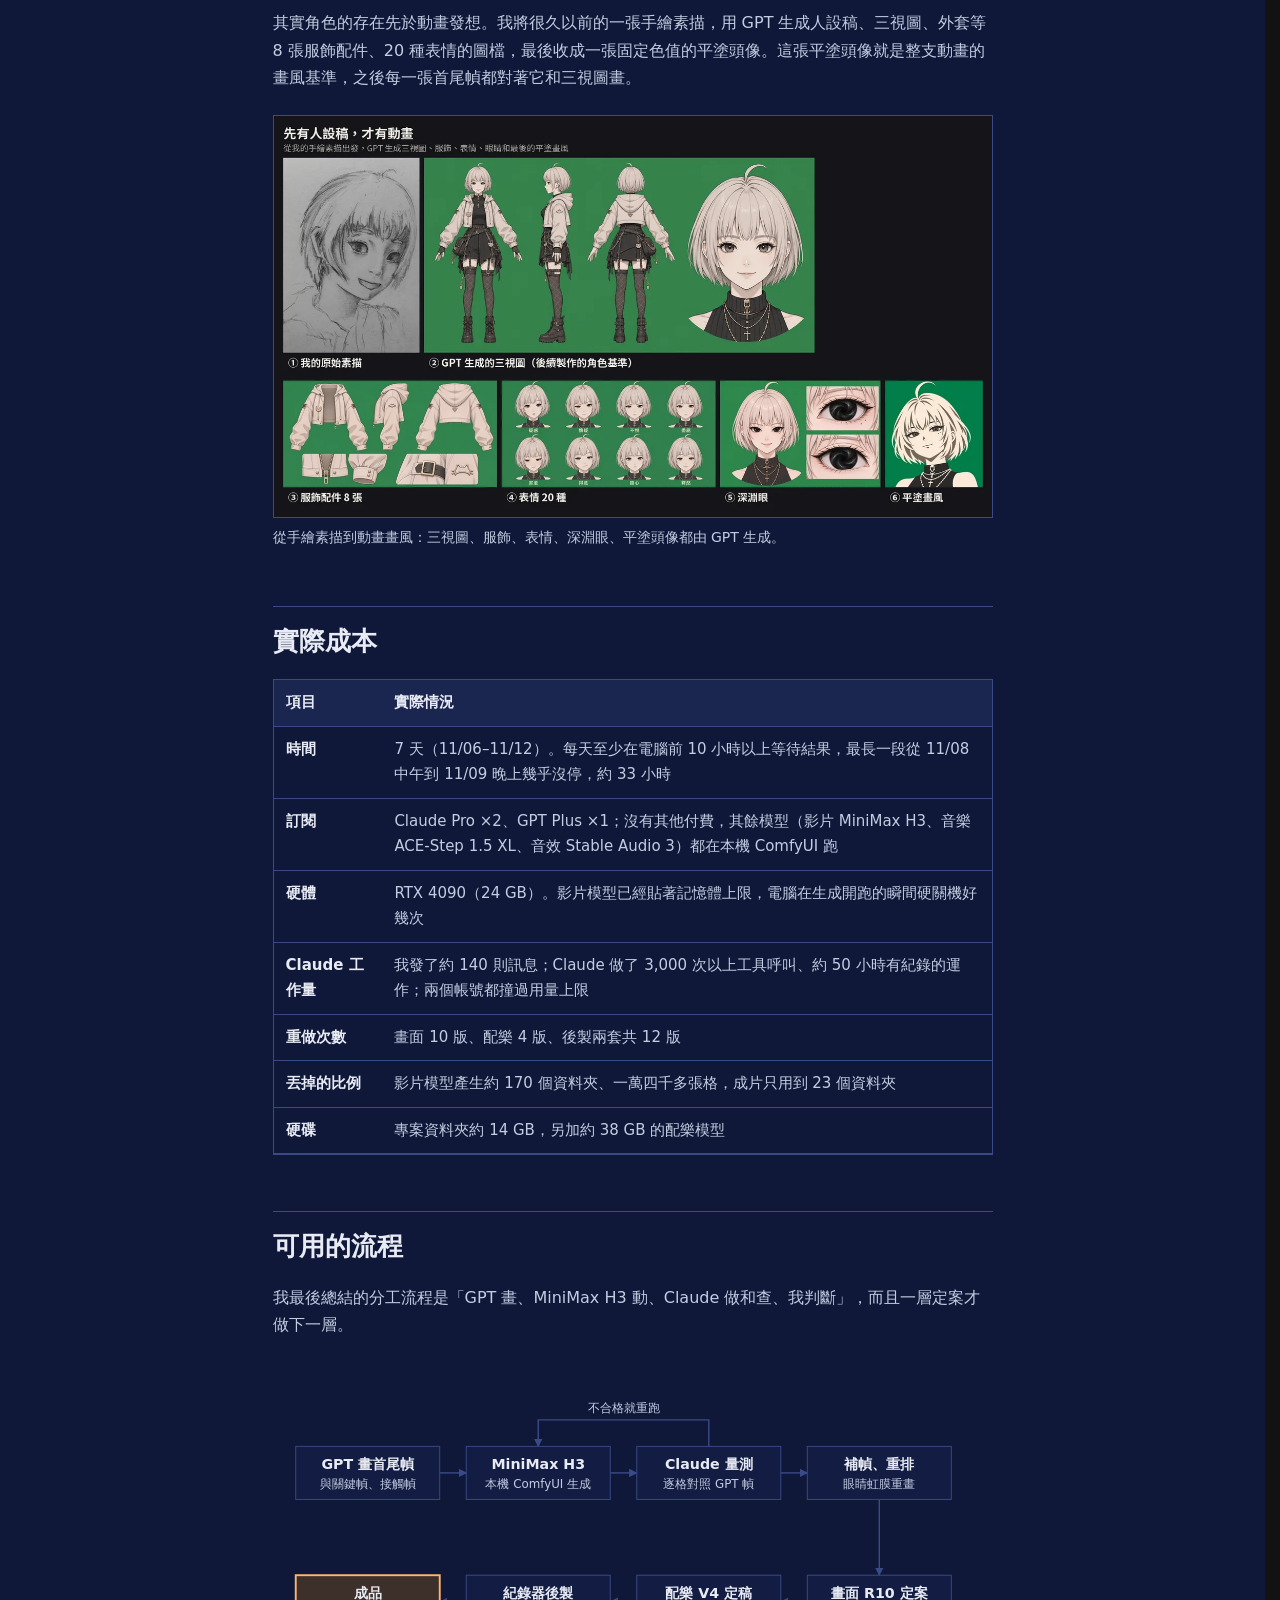
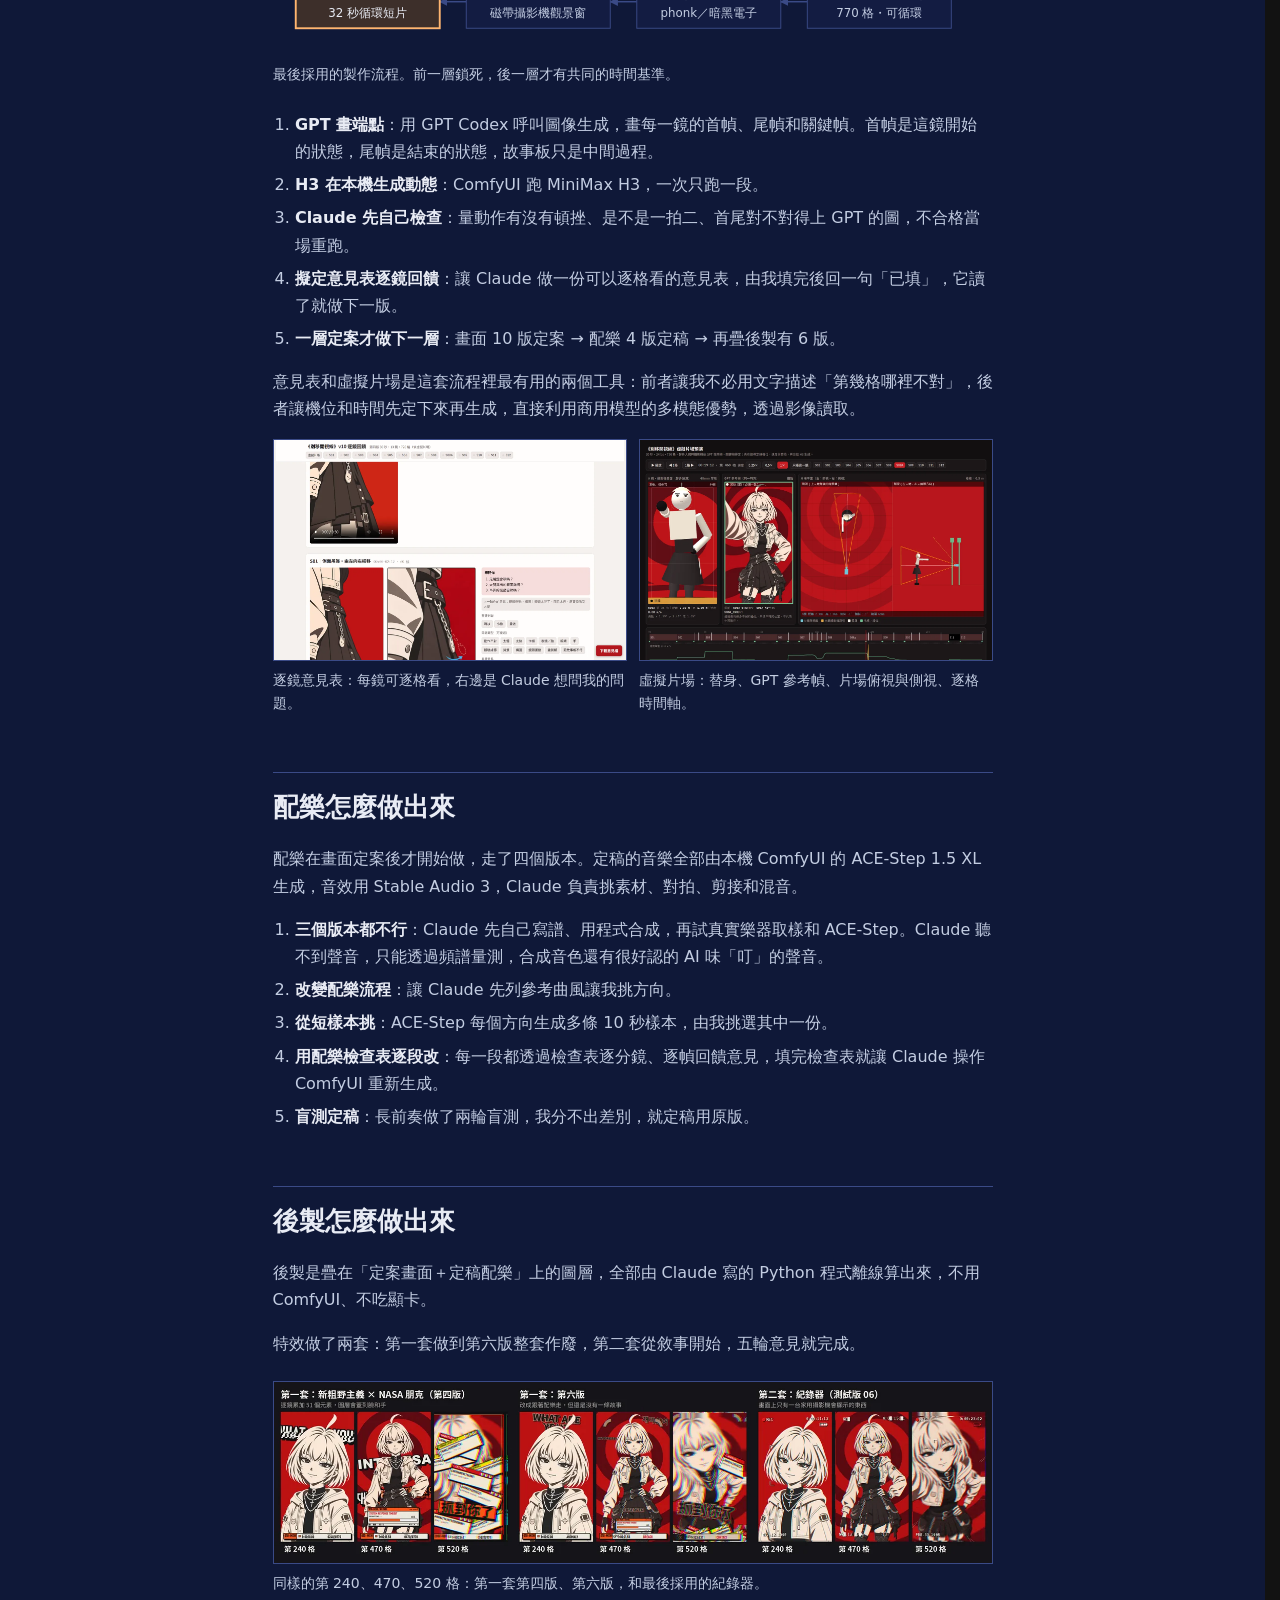
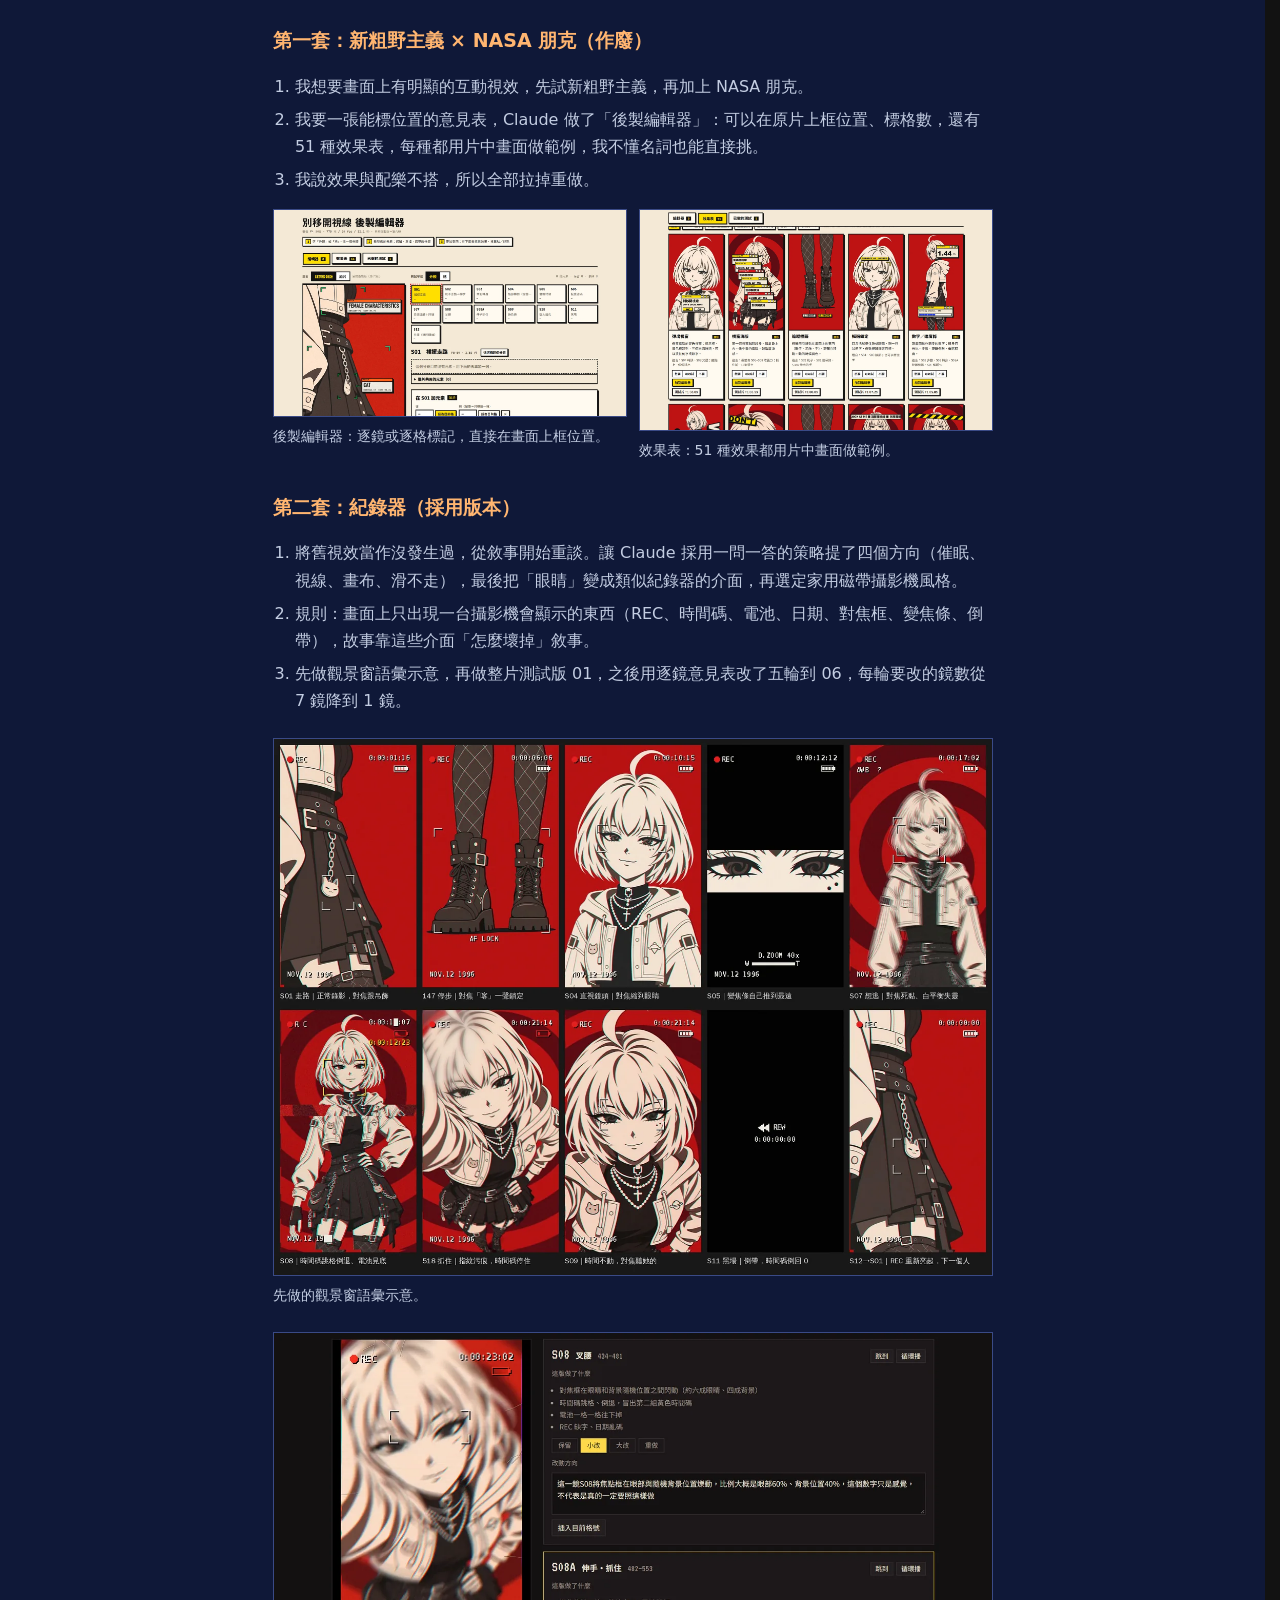
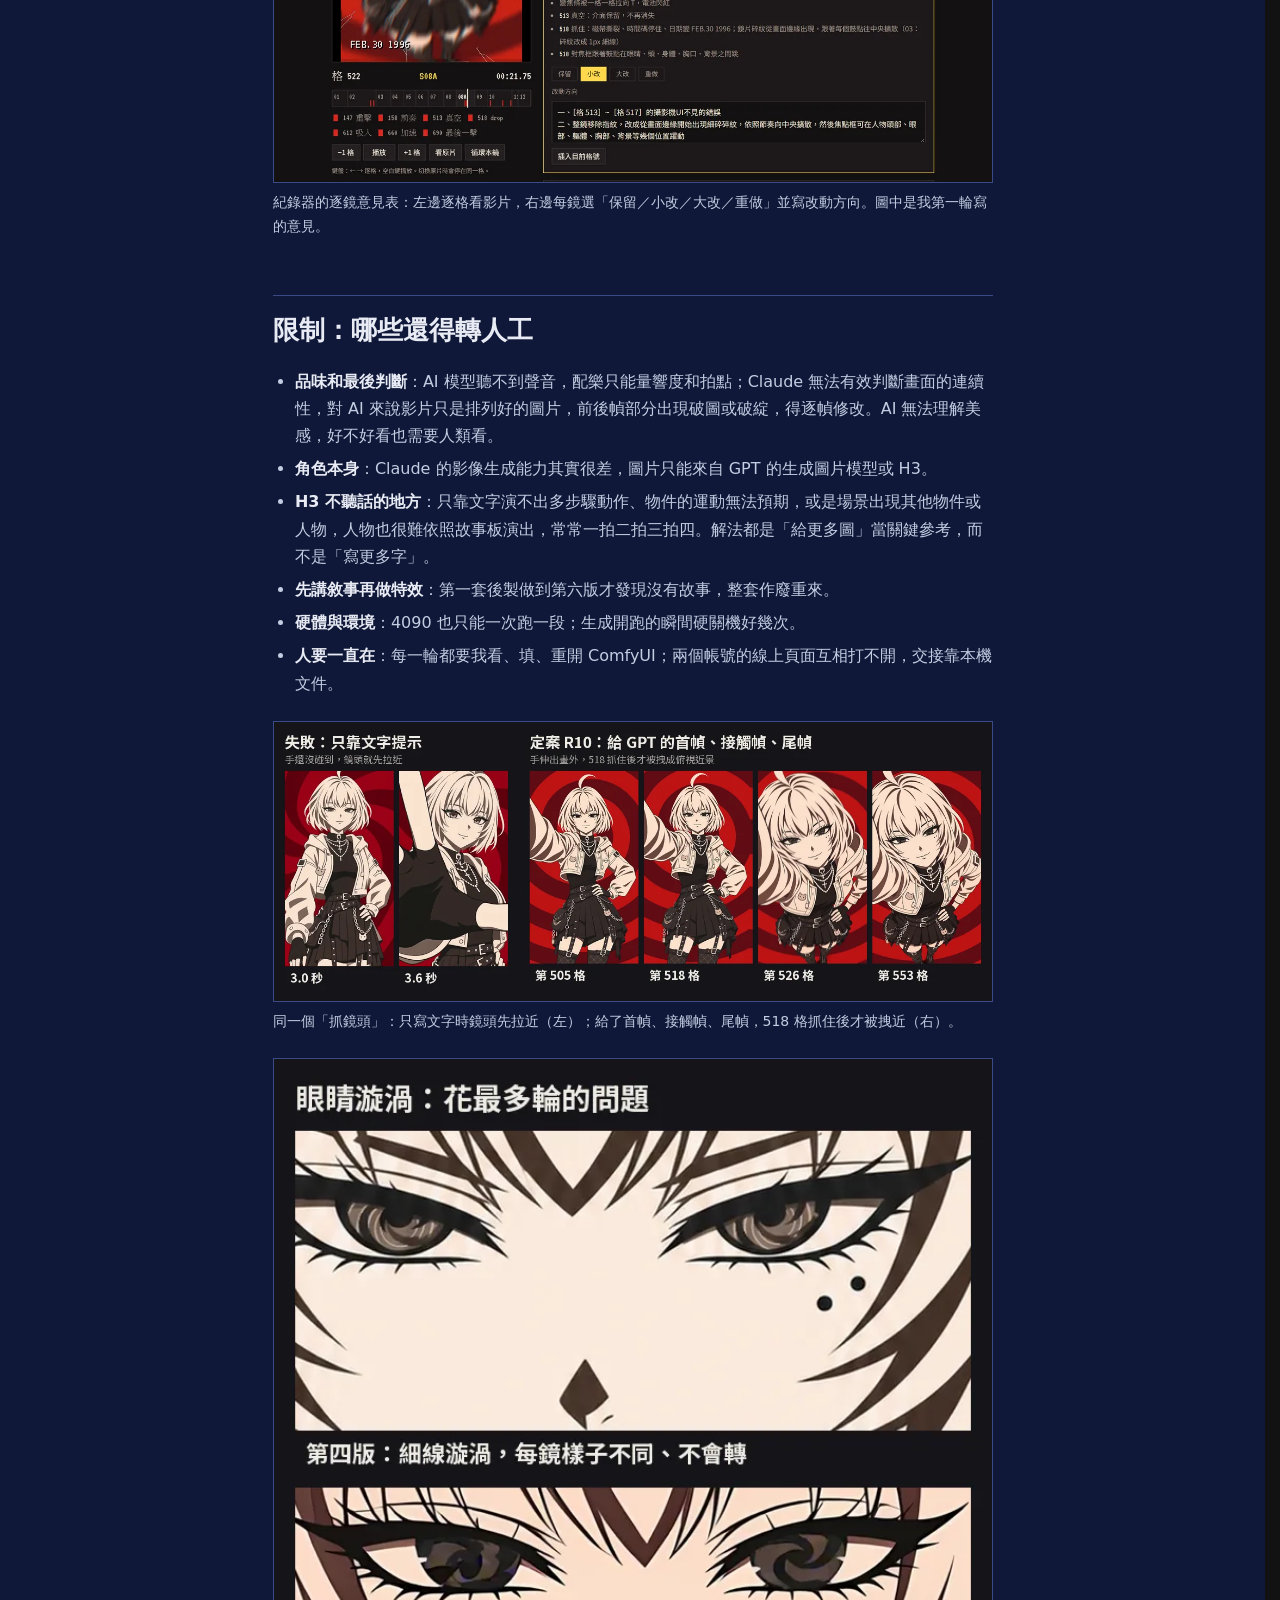
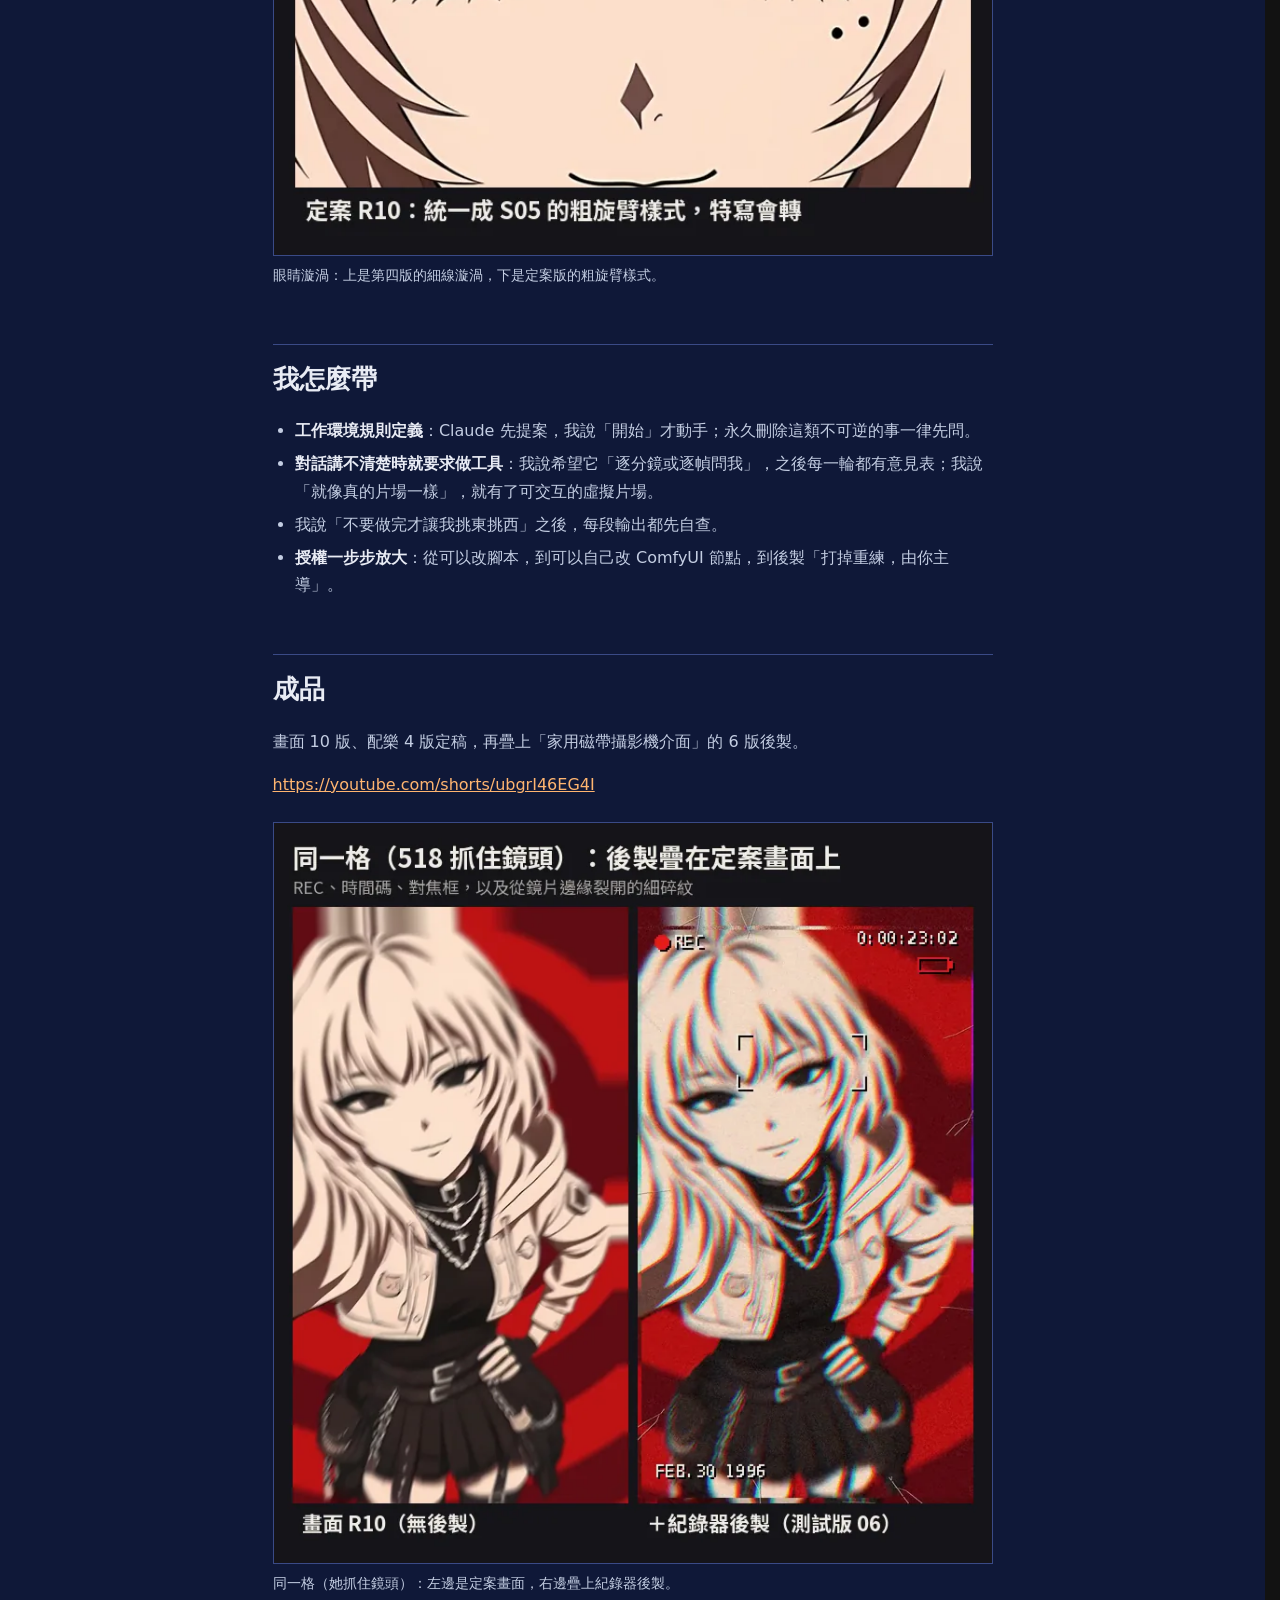
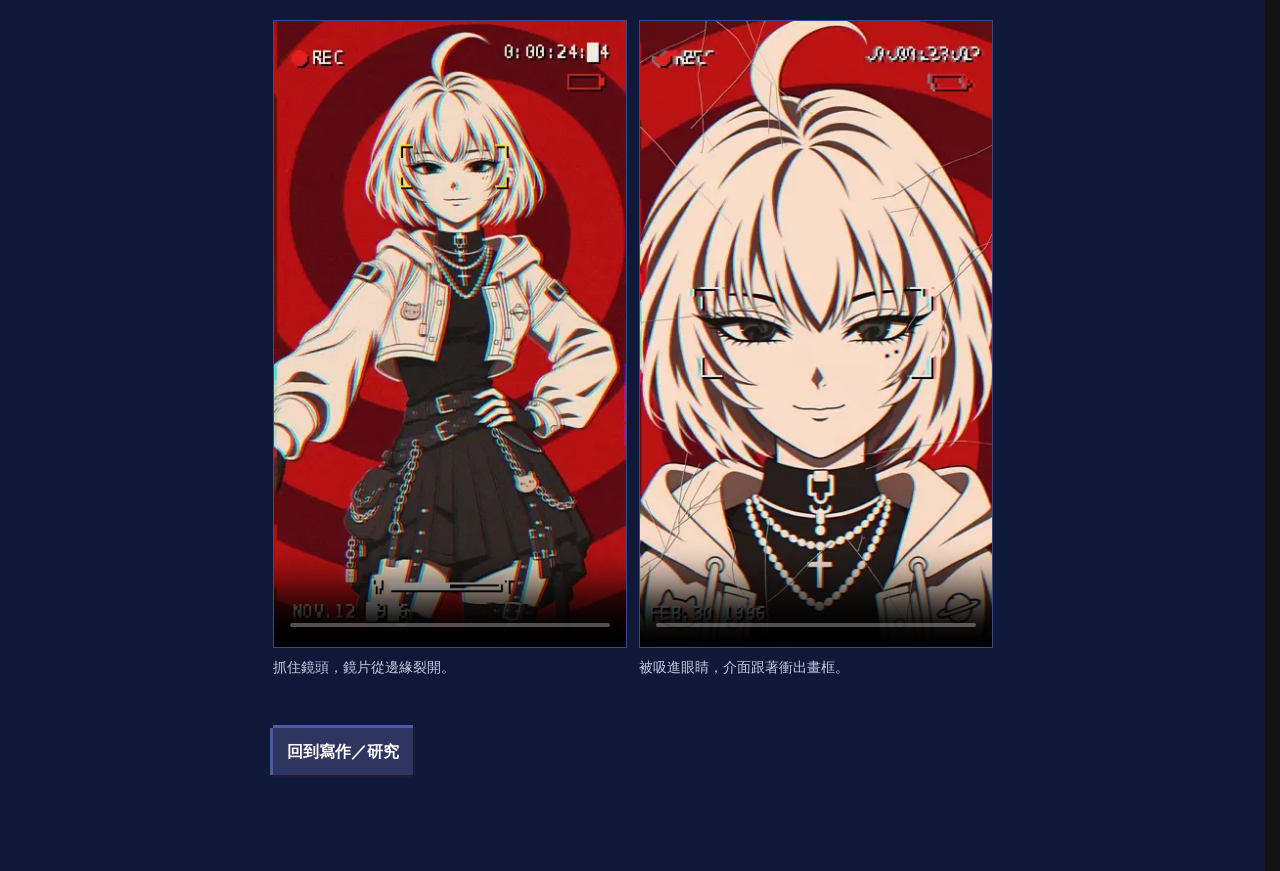
<file: writing/ms-wonder/index.html>
<!doctype html>
<html lang="zh-Hant-TW">

<head>
  <meta charset="utf-8">
  <!-- frame-src 只開給 YouTube，成片嵌入用；若改用其他平台，把那個平台的網域加進 frame-src -->
  <meta http-equiv="Content-Security-Policy" content="default-src 'self'; script-src 'self' https://*.googletagmanager.com; style-src 'self' 'unsafe-inline'; img-src 'self' data: https://*.google-analytics.com https://*.googletagmanager.com https://*.g.doubleclick.net https://*.google.com; media-src 'self'; frame-src https://www.youtube-nocookie.com https://www.youtube.com; connect-src 'self' https://*.google-analytics.com https://*.analytics.google.com https://*.googletagmanager.com https://*.g.doubleclick.net https://*.google.com; object-src 'none'; base-uri 'self'; form-action 'none'">
  <meta name="viewport" content="width=device-width, initial-scale=1">
  <title>用 Claude 做一支 AI 動畫：成本、流程與限制 | Badr — Silence Studio</title>
  <meta name="description" content="7 天、兩個 Claude Pro、一個 GPT Plus、一張 RTX 4090，生成一支 32 秒、9:16 的動畫短片。實際成本、可用的流程、配樂與後製怎麼做，以及哪些事還得轉人工。">
  <meta name="color-scheme" content="dark">
  <meta name="theme-color" content="#272736">
  <link rel="canonical" href="https://keroro6262.github.io/writing/ms-wonder/">
  <meta property="og:type" content="article">
  <meta property="og:locale" content="zh_TW">
  <meta property="og:site_name" content="Silence Studio">
  <meta property="og:title" content="用 Claude 做一支 AI 動畫：成本、流程與限制">
  <meta property="og:description" content="7 天、兩個 Claude Pro、一個 GPT Plus、一張 RTX 4090，生成一支 32 秒、9:16 的動畫短片。">
  <meta property="og:image" content="https://keroro6262.github.io/writing/ms-wonder/img/og.jpg">
  <meta property="og:image:width" content="1200">
  <meta property="og:image:height" content="630">
  <meta property="og:image:alt" content="《Rewind》五個關鍵格與文章標題">
  <meta property="og:url" content="https://keroro6262.github.io/writing/ms-wonder/">
  <meta name="twitter:card" content="summary_large_image">
  <meta name="twitter:title" content="用 Claude 做一支 AI 動畫：成本、流程與限制">
  <meta name="twitter:description" content="7 天、兩個 Claude Pro、一個 GPT Plus、一張 RTX 4090，生成一支 32 秒、9:16 的動畫短片。">
  <meta name="twitter:image" content="https://keroro6262.github.io/writing/ms-wonder/img/og.jpg">
  <link rel="icon" href="../../assets/img/favicon.ico" sizes="48x48">
  <link rel="apple-touch-icon" href="../../assets/img/apple-touch-icon.png">
  <link rel="stylesheet" href="../../assets/css/theme.css">
  <link rel="stylesheet" href="../../assets/css/base.css">
  <link rel="stylesheet" href="../../assets/css/components.css">
  <style>
    body { background: linear-gradient(180deg, var(--sky) 0, var(--water-3) 520px, var(--bg) 1400px); }
    .topbar { position: sticky; top: 0; z-index: 10; background: color-mix(in srgb, var(--sky) 92%, transparent); border-bottom: 1px solid var(--border); }
    .topbar .container { display: flex; align-items: center; justify-content: space-between; gap: 12px; height: 56px; }
    .topbar a { color: var(--text); text-decoration: none; font-weight: 600; }
    .topbar a:hover { color: var(--brand); }
    article { max-width: 760px; margin: 0 auto; padding: 40px 20px 80px; }
    article h1 { font-size: clamp(28px, 5vw, 40px); line-height: 1.3; margin: 8px 0 12px; }
    .meta { color: var(--muted); font-size: 14px; margin-bottom: 28px; }
    .meta .badge { margin-right: 8px; }
    .lead { font-size: 18px; color: var(--text); }
    article h2 { font-size: 26px; margin: 56px 0 14px; padding-top: 12px; border-top: 1px solid var(--border); scroll-margin-top: 72px; }
    article h3 { font-size: 19px; margin: 28px 0 8px; color: var(--brand); }
    article p, article li { color: var(--muted); }
    article strong { color: var(--text); }
    article a { color: var(--brand); overflow-wrap: anywhere; }
    article ul, article ol { padding-left: 1.4em; }
    article li { margin: 6px 0; }
    figure { margin: 24px 0; }
    figure img, figure video { display: block; width: 100%; height: auto; border: 1px solid var(--border); background: var(--card); }
    figcaption { font-size: 14px; color: var(--muted); margin-top: 8px; }
    .pair { display: grid; grid-template-columns: 1fr 1fr; gap: 12px; }
    .pair figure { margin: 0; }
    .table-wrap { overflow-x: auto; margin: 16px 0; border: 1px solid var(--border); }
    table { width: 100%; border-collapse: collapse; font-size: 15px; }
    table.wide { min-width: 720px; }
    .flow-scroll { overflow-x: auto; }
    .flow-scroll svg { min-width: 600px; }
    th, td { text-align: left; vertical-align: top; padding: 10px 12px; border-bottom: 1px solid var(--border); }
    th { background: var(--bg-soft); color: var(--text); white-space: nowrap; }
    td { color: var(--muted); }
    td:first-child { color: var(--text); font-weight: 600; }
    .toc { background: var(--card); border: 1px solid var(--border); padding: 14px 18px; margin: 28px 0; }
    .toc strong { display: block; margin-bottom: 6px; }
    .toc ol { margin: 0; }
    .note { padding: 14px 16px; background: var(--bg-soft); border-left: 3px solid var(--brand); margin: 20px 0; }
    .note p { margin: 0; }
    blockquote { margin: 16px 0; padding: 8px 16px; border-left: 3px solid var(--robe); color: var(--text); background: color-mix(in srgb, var(--card) 70%, transparent); }
    .yt { aspect-ratio: 9 / 16; max-width: 360px; margin: 24px auto; }
    .yt iframe { width: 100%; height: 100%; border: 1px solid var(--border); display: block; }
    .video-slot { aspect-ratio: 9 / 16; max-width: 360px; margin: 0 auto; display: grid; place-items: center; text-align: center; border: 1px dashed var(--border); color: var(--muted); padding: 20px; }
    .flow svg { width: 100%; height: auto; }
    .back { margin-top: 48px; }
    @media (max-width: 560px) { .pair { grid-template-columns: 1fr; } article h2 { font-size: 22px; } }
  </style>
  <script async src="https://www.googletagmanager.com/gtag/js?id=G-SJJLC4XGHE"></script>
  <script defer src="../../assets/js/analytics.js"></script>
</head>

<body>
  <a class="skip-link" href="#main">跳到主要內容</a>
  <div class="topbar">
    <div class="container">
      <a href="../../index.html">← Badr — Silence Studio</a>
      <a href="../../index.html#writing">寫作／研究</a>
    </div>
  </div>

  <main id="main">
    <article>
      <span class="badge">製作心得</span>
      <h1>用 Claude 做一支 AI 動畫：成本、流程與限制</h1>
      <p class="meta">Badr ・ 2026 年 11 月 ・ 作品《Rewind》</p>

      <p class="lead">我花 7 天、兩個 Claude Pro 帳號、一個 GPT Plus 和一張 RTX 4090，生成出一支 32 秒、9:16 畫面比例的動畫短片。</p>
      <p>最開始簡單的發想是：有一個角色在行走時被拍，然後發動能力。</p>

      <div class="yt">
        <iframe src="https://www.youtube-nocookie.com/embed/ubgrI46EG4I" title="《Rewind》成片" width="360" height="640" allow="encrypted-media; picture-in-picture" allowfullscreen loading="lazy"></iframe>
      </div>
      <p style="text-align:center"><a href="https://youtube.com/shorts/ubgrI46EG4I" target="_blank" rel="noopener">在 YouTube 觀看成片</a></p>

      <nav class="toc" aria-label="文章目錄">
        <strong>目錄</strong>
        <ol>
          <li><a href="#design">起點：人設稿</a></li>
          <li><a href="#cost">實際成本</a></li>
          <li><a href="#flow">可用的流程</a></li>
          <li><a href="#music">配樂怎麼做出來</a></li>
          <li><a href="#post">後製怎麼做出來</a></li>
          <li><a href="#limits">限制：哪些還得轉人工</a></li>
          <li><a href="#direct">我怎麼帶</a></li>
          <li><a href="#result">成品</a></li>
        </ol>
      </nav>

      <h2 id="design">起點：人設稿</h2>
      <p>其實角色的存在先於動畫發想。我將很久以前的一張手繪素描，用 GPT 生成人設稿、三視圖、外套等 8 張服飾配件、20 種表情的圖檔，最後收成一張固定色值的平塗頭像。這張平塗頭像就是整支動畫的畫風基準，之後每一張首尾幀都對著它和三視圖畫。</p>
      <figure>
        <img src="img/design-sheet.webp" width="1400" height="782" alt="人設稿總覽：原始素描、GPT 生成的三視圖、服飾配件、表情、深淵眼與平塗頭像" loading="lazy" decoding="async">
        <figcaption>從手繪素描到動畫畫風：三視圖、服飾、表情、深淵眼、平塗頭像都由 GPT 生成。</figcaption>
      </figure>

      <h2 id="cost">實際成本</h2>
      <div class="table-wrap">
        <table>
          <thead><tr><th>項目</th><th>實際情況</th></tr></thead>
          <tbody>
            <tr><td>時間</td><td>7 天（11/06–11/12）。每天至少在電腦前 10 小時以上等待結果，最長一段從 11/08 中午到 11/09 晚上幾乎沒停，約 33 小時</td></tr>
            <tr><td>訂閱</td><td>Claude Pro ×2、GPT Plus ×1；沒有其他付費，其餘模型（影片 MiniMax H3、音樂 ACE-Step 1.5 XL、音效 Stable Audio 3）都在本機 ComfyUI 跑</td></tr>
            <tr><td>硬體</td><td>RTX 4090（24 GB）。影片模型已經貼著記憶體上限，電腦在生成開跑的瞬間硬關機好幾次</td></tr>
            <tr><td>Claude 工作量</td><td>我發了約 140 則訊息；Claude 做了 3,000 次以上工具呼叫、約 50 小時有紀錄的運作；兩個帳號都撞過用量上限</td></tr>
            <tr><td>重做次數</td><td>畫面 10 版、配樂 4 版、後製兩套共 12 版</td></tr>
            <tr><td>丟掉的比例</td><td>影片模型產生約 170 個資料夾、一萬四千多張格，成片只用到 23 個資料夾</td></tr>
            <tr><td>硬碟</td><td>專案資料夾約 14 GB，另加約 38 GB 的配樂模型</td></tr>
          </tbody>
        </table>
      </div>

      <h2 id="flow">可用的流程</h2>
      <p>我最後總結的分工流程是「GPT 畫、MiniMax H3 動、Claude 做和查、我判斷」，而且一層定案才做下一層。</p>
      <figure class="flow">
        <div class="flow-scroll"><svg viewBox="0 0 760 300" role="img" aria-label="製作流程：GPT 畫首尾幀，H3 生成，Claude 量測不合格就重跑，補幀與眼睛重畫，畫面定案，配樂定稿，紀錄器後製，成品">
          <defs><marker id="ar" viewBox="0 0 10 10" refX="9" refY="5" markerWidth="6" markerHeight="6" orient="auto-start-reverse"><path d="M0 0L10 5L0 10z" fill="#3a4a86"/></marker></defs>
          <g fill="none" stroke="#3a4a86" stroke-width="1.5">
            <path d="M176 116H204" marker-end="url(#ar)"/><path d="M356 116H384" marker-end="url(#ar)"/><path d="M536 116H564" marker-end="url(#ar)"/>
            <path d="M640 144V224" marker-end="url(#ar)"/>
            <path d="M564 252H536" marker-end="url(#ar)"/><path d="M384 252H356" marker-end="url(#ar)"/><path d="M204 252H176" marker-end="url(#ar)"/>
            <path d="M460 88V60H280V88" marker-end="url(#ar)"/>
          </g>
          <text x="370" y="52" text-anchor="middle" font-size="13" fill="#c3cde2">不合格就重跑</text>
          <g font-size="15" text-anchor="middle">
            <rect x="24" y="88" width="152" height="56" fill="#131c42" stroke="#3a4a86"/><text x="100" y="112" fill="#e8ebf4" font-weight="700">GPT 畫首尾幀</text><text x="100" y="132" fill="#c3cde2" font-size="12.5">與關鍵幀、接觸幀</text>
            <rect x="204" y="88" width="152" height="56" fill="#131c42" stroke="#3a4a86"/><text x="280" y="112" fill="#e8ebf4" font-weight="700">MiniMax H3</text><text x="280" y="132" fill="#c3cde2" font-size="12.5">本機 ComfyUI 生成</text>
            <rect x="384" y="88" width="152" height="56" fill="#131c42" stroke="#3a4a86"/><text x="460" y="112" fill="#e8ebf4" font-weight="700">Claude 量測</text><text x="460" y="132" fill="#c3cde2" font-size="12.5">逐格對照 GPT 幀</text>
            <rect x="564" y="88" width="152" height="56" fill="#131c42" stroke="#3a4a86"/><text x="640" y="112" fill="#e8ebf4" font-weight="700">補幀、重排</text><text x="640" y="132" fill="#c3cde2" font-size="12.5">眼睛虹膜重畫</text>
            <rect x="564" y="224" width="152" height="56" fill="#131c42" stroke="#3a4a86"/><text x="640" y="248" fill="#e8ebf4" font-weight="700">畫面 R10 定案</text><text x="640" y="268" fill="#c3cde2" font-size="12.5">770 格・可循環</text>
            <rect x="384" y="224" width="152" height="56" fill="#131c42" stroke="#3a4a86"/><text x="460" y="248" fill="#e8ebf4" font-weight="700">配樂 V4 定稿</text><text x="460" y="268" fill="#c3cde2" font-size="12.5">phonk／暗黑電子</text>
            <rect x="204" y="224" width="152" height="56" fill="#131c42" stroke="#3a4a86"/><text x="280" y="248" fill="#e8ebf4" font-weight="700">紀錄器後製</text><text x="280" y="268" fill="#c3cde2" font-size="12.5">磁帶攝影機觀景窗</text>
            <rect x="24" y="224" width="152" height="56" fill="#3d2f2a" stroke="#ffb570" stroke-width="2"/><text x="100" y="248" fill="#e8ebf4" font-weight="700">成品</text><text x="100" y="268" fill="#e8ebf4" font-size="12.5">32 秒循環短片</text>
          </g>
        </svg></div>
        <figcaption>最後採用的製作流程。前一層鎖死，後一層才有共同的時間基準。</figcaption>
      </figure>
      <ol>
        <li><strong>GPT 畫端點</strong>：用 GPT Codex 呼叫圖像生成，畫每一鏡的首幀、尾幀和關鍵幀。首幀是這鏡開始的狀態，尾幀是結束的狀態，故事板只是中間過程。</li>
        <li><strong>H3 在本機生成動態</strong>：ComfyUI 跑 MiniMax H3，一次只跑一段。</li>
        <li><strong>Claude 先自己檢查</strong>：量動作有沒有頓挫、是不是一拍二、首尾對不對得上 GPT 的圖，不合格當場重跑。</li>
        <li><strong>擬定意見表逐鏡回饋</strong>：讓 Claude 做一份可以逐格看的意見表，由我填完後回一句「已填」，它讀了就做下一版。</li>
        <li><strong>一層定案才做下一層</strong>：畫面 10 版定案 → 配樂 4 版定稿 → 再疊後製有 6 版。</li>
      </ol>
      <p>意見表和虛擬片場是這套流程裡最有用的兩個工具：前者讓我不必用文字描述「第幾格哪裡不對」，後者讓機位和時間先定下來再生成，直接利用商用模型的多模態優勢，透過影像讀取。</p>
      <div class="pair">
        <figure>
          <img src="img/feedback-sheet.webp" width="1400" height="875" alt="逐鏡意見表：左邊是成片和 GPT 首尾幀，右邊是 Claude 想問我的問題與勾選欄" loading="lazy" decoding="async">
          <figcaption>逐鏡意見表：每鏡可逐格看，右邊是 Claude 想問我的問題。</figcaption>
        </figure>
        <figure>
          <img src="img/previs.webp" width="1400" height="875" alt="虛擬片場：替身人偶、GPT 參考幀、片場俯視與側視，下方是逐格時間軸" loading="lazy" decoding="async">
          <figcaption>虛擬片場：替身、GPT 參考幀、片場俯視與側視、逐格時間軸。</figcaption>
        </figure>
      </div>

      <h2 id="music">配樂怎麼做出來</h2>
      <p>配樂在畫面定案後才開始做，走了四個版本。定稿的音樂全部由本機 ComfyUI 的 ACE-Step 1.5 XL 生成，音效用 Stable Audio 3，Claude 負責挑素材、對拍、剪接和混音。</p>
      <ol>
        <li><strong>三個版本都不行</strong>：Claude 先自己寫譜、用程式合成，再試真實樂器取樣和 ACE-Step。Claude 聽不到聲音，只能透過頻譜量測，合成音色還有很好認的 AI 味「叮」的聲音。</li>
        <li><strong>改變配樂流程</strong>：讓 Claude 先列參考曲風讓我挑方向。</li>
        <li><strong>從短樣本挑</strong>：ACE-Step 每個方向生成多條 10 秒樣本，由我挑選其中一份。</li>
        <li><strong>用配樂檢查表逐段改</strong>：每一段都透過檢查表逐分鏡、逐幀回饋意見，填完檢查表就讓 Claude 操作 ComfyUI 重新生成。</li>
        <li><strong>盲測定稿</strong>：長前奏做了兩輪盲測，我分不出差別，就定稿用原版。</li>
      </ol>

      <h2 id="post">後製怎麼做出來</h2>
      <p>後製是疊在「定案畫面＋定稿配樂」上的圖層，全部由 Claude 寫的 Python 程式離線算出來，不用 ComfyUI、不吃顯卡。</p>
      <p>特效做了兩套：第一套做到第六版整套作廢，第二套從敘事開始，五輪意見就完成。</p>
      <figure>
        <img src="img/post-compare.webp" width="1400" height="354" alt="同樣三格在兩套後製裡的樣子：第一套第四版、第六版，和第二套紀錄器測試版 06" loading="lazy" decoding="async">
        <figcaption>同樣的第 240、470、520 格：第一套第四版、第六版，和最後採用的紀錄器。</figcaption>
      </figure>
      <h3>第一套：新粗野主義 × NASA 朋克（作廢）</h3>
      <ol>
        <li>我想要畫面上有明顯的互動視效，先試新粗野主義，再加上 NASA 朋克。</li>
        <li>我要一張能標位置的意見表，Claude 做了「後製編輯器」：可以在原片上框位置、標格數，還有 51 種效果表，每種都用片中畫面做範例，我不懂名詞也能直接挑。</li>
        <li>我說效果與配樂不搭，所以全部拉掉重做。</li>
      </ol>
      <div class="pair">
        <figure>
          <img src="img/vfx-editor.webp" width="1400" height="819" alt="後製編輯器：可以逐鏡或逐格標記、在畫面上框位置" loading="lazy" decoding="async">
          <figcaption>後製編輯器：逐鏡或逐格標記，直接在畫面上框位置。</figcaption>
        </figure>
        <figure>
          <img src="img/fx-table.webp" width="1400" height="875" alt="效果表：51 種效果都用片中畫面做範例，可以挑想要、可以試或不要" loading="lazy" decoding="async">
          <figcaption>效果表：51 種效果都用片中畫面做範例。</figcaption>
        </figure>
      </div>
      <h3>第二套：紀錄器（採用版本）</h3>
      <ol>
        <li>將舊視效當作沒發生過，從敘事開始重談。讓 Claude 採用一問一答的策略提了四個方向（催眠、視線、畫布、滑不走），最後把「眼睛」變成類似紀錄器的介面，再選定家用磁帶攝影機風格。</li>
        <li>規則：畫面上只出現一台攝影機會顯示的東西（REC、時間碼、電池、日期、對焦框、變焦條、倒帶），故事靠這些介面「怎麼壞掉」敘事。</li>
        <li>先做觀景窗語彙示意，再做整片測試版 01，之後用逐鏡意見表改了五輪到 06，每輪要改的鏡數從 7 鏡降到 1 鏡。</li>
      </ol>
      <figure>
        <img src="img/viewfinder.webp" width="1400" height="1045" alt="觀景窗語彙示意：REC 紅點、時間碼、對焦框、變焦條在不同關鍵格上的樣子" loading="lazy" decoding="async">
        <figcaption>先做的觀景窗語彙示意。</figcaption>
      </figure>
      <figure>
        <img src="img/camcorder-sheet.webp" width="1400" height="875" alt="紀錄器逐鏡意見表：左邊逐格看影片、時間軸標著配樂節點；右邊每鏡列出這版做了什麼，可選保留、小改、大改、重做並寫改動方向" loading="lazy" decoding="async">
        <figcaption>紀錄器的逐鏡意見表：左邊逐格看影片，右邊每鏡選「保留／小改／大改／重做」並寫改動方向。圖中是我第一輪寫的意見。</figcaption>
      </figure>

      <h2 id="limits">限制：哪些還得轉人工</h2>
      <ul>
        <li><strong>品味和最後判斷</strong>：AI 模型聽不到聲音，配樂只能量響度和拍點；Claude 無法有效判斷畫面的連續性，對 AI 來說影片只是排列好的圖片，前後幀部分出現破圖或破綻，得逐幀修改。AI 無法理解美感，好不好看也需要人類看。</li>
        <li><strong>角色本身</strong>：Claude 的影像生成能力其實很差，圖片只能來自 GPT 的生成圖片模型或 H3。</li>
        <li><strong>H3 不聽話的地方</strong>：只靠文字演不出多步驟動作、物件的運動無法預期，或是場景出現其他物件或人物，人物也很難依照故事板演出，常常一拍二拍三拍四。解法都是「給更多圖」當關鍵參考，而不是「寫更多字」。</li>
        <li><strong>先講敘事再做特效</strong>：第一套後製做到第六版才發現沒有故事，整套作廢重來。</li>
        <li><strong>硬體與環境</strong>：4090 也只能一次跑一段；生成開跑的瞬間硬關機好幾次。</li>
        <li><strong>人要一直在</strong>：每一輪都要我看、填、重開 ComfyUI；兩個帳號的線上頁面互相打不開，交接靠本機文件。</li>
      </ul>
      <figure>
        <img src="img/grab-compare.webp" width="1320" height="514" alt="抓鏡頭的前後對照：只靠文字提示時，手還沒碰到鏡頭就先拉近；定案版給 GPT 的首幀、接觸幀和尾幀，手伸出畫外，518 格抓住後才被拽成俯視近景" loading="lazy" decoding="async">
        <figcaption>同一個「抓鏡頭」：只寫文字時鏡頭先拉近（左）；給了首幀、接觸幀、尾幀，518 格抓住後才被拽近（右）。</figcaption>
      </figure>
      <figure>
        <img src="img/eyes-compare.webp" width="680" height="754" alt="眼睛漩渦前後對照：第四版是細線漩渦，定案版統一成粗旋臂樣式" loading="lazy" decoding="async">
        <figcaption>眼睛漩渦：上是第四版的細線漩渦，下是定案版的粗旋臂樣式。</figcaption>
      </figure>

      <h2 id="direct">我怎麼帶</h2>
      <ul>
        <li><strong>工作環境規則定義</strong>：Claude 先提案，我說「開始」才動手；永久刪除這類不可逆的事一律先問。</li>
        <li><strong>對話講不清楚時就要求做工具</strong>：我說希望它「逐分鏡或逐幀問我」，之後每一輪都有意見表；我說「就像真的片場一樣」，就有了可交互的虛擬片場。</li>
        <li>我說「不要做完才讓我挑東挑西」之後，每段輸出都先自查。</li>
        <li><strong>授權一步步放大</strong>：從可以改腳本，到可以自己改 ComfyUI 節點，到後製「打掉重練，由你主導」。</li>
      </ul>

      <h2 id="result">成品</h2>
      <p>畫面 10 版、配樂 4 版定稿，再疊上「家用磁帶攝影機介面」的 6 版後製。</p>
      <p><a href="https://youtube.com/shorts/ubgrI46EG4I" target="_blank" rel="noopener">https://youtube.com/shorts/ubgrI46EG4I</a></p>
      <figure>
        <img src="img/post-layer.webp" width="770" height="794" alt="同一格的定案畫面與紀錄器後製並排：後製加上 REC、時間碼、對焦框與鏡片碎紋" loading="lazy" decoding="async">
        <figcaption>同一格（她抓住鏡頭）：左邊是定案畫面，右邊疊上紀錄器後製。</figcaption>
      </figure>
      <div class="pair">
        <figure>
          <video src="img/grab.mp4" poster="img/grab-poster.webp" width="360" height="640" controls muted loop playsinline preload="metadata" aria-label="她伸手抓住鏡頭，鏡片從邊緣裂開"></video>
          <figcaption>抓住鏡頭，鏡片從邊緣裂開。</figcaption>
        </figure>
        <figure>
          <video src="img/dive.mp4" poster="img/dive-poster.webp" width="360" height="640" controls muted loop playsinline preload="metadata" aria-label="鏡頭被吸進她的眼睛，介面跟著放大衝出畫框"></video>
          <figcaption>被吸進眼睛，介面跟著衝出畫框。</figcaption>
        </figure>
      </div>

      <p class="back"><a class="btn" href="../../index.html#writing">回到寫作／研究</a></p>
    </article>
  </main>
</body>

</html>
</file>
<file: assets/css/theme.css>
/* 網站固定是夜色。改顏色只需要改這個檔案。
   人物與場景圖片的顏色寫在 tools/make_scene.py，若改了 --sky 要一起改，也要改 index.html 的 theme-color。 */
:root {
  color-scheme: dark;

  /* 取自頭像的色票 */
  --sky: #272736;
  --star: #c2c2d1;
  --robe: #4b5bab;
  --lure: #ffb570;

  /* 文字與面板 */
  --bg: #0f1838;           /* 湖底，也是頁尾的底色 */
  --bg-soft: #1a2550;
  --text: #e8ebf4;
  --muted: #c3cde2;
  --brand: var(--lure);    /* 互動強調色：魚標的橘 */
  --card: #131c42;
  --border: #3a4a86;

  /* 湖水由淺到深；--water-1 也是波浪的顏色 */
  --water-1: #1f3f4c;
  --water-2: #1c3650;
  --water-3: #192f52;
  --water-4: #172a52;
  --water-5: #15254e;
  --water-6: #132148;
  --water-7: #111c40;
  --water-crest: rgba(47, 92, 108, .45);

  /* 按鈕與聯絡卡的階梯狀邊框 */
  --btn-bg: #2e3560;
  --btn-hover: #3a4375;
  --bevel-dark: #171b38;
  --bevel:
    0 -3px 0 var(--robe),
    0 3px 0 var(--bevel-dark),
    -3px 0 0 var(--robe),
    3px 0 0 var(--bevel-dark);

  /* 聯絡我的釣竿 */
  --rod-wood: #6d4f34;

  --shadow-sm: 0 2px 8px rgba(0, 0, 0, .3);
  --header-h: 64px;
  --px: 12px;              /* 場景的一格像素，和人物同尺寸 */

  /* 商店與儲物欄 */
  --ui-z-menu: 20010;
  --ui-z-modal: 20020;
  --ui-shadow: 0 10px 26px rgba(0,0,0,.24);
  --ui-panel-bg: rgba(18, 18, 20, 0.92);
  --ui-panel-text: rgba(255, 255, 255, 0.92);
  --ui-panel-muted: rgba(255, 255, 255, 0.66);
  --ui-panel-border: rgba(255, 255, 255, 0.16);
  --ui-item-bg: rgba(255, 255, 255, 0.06);
  --ui-item-border: rgba(255, 255, 255, 0.12);
  --ui-btn-bg: rgba(255, 255, 255, 0.10);
  --ui-btn-hover: rgba(255, 255, 255, 0.14);
  --ui-accent: var(--brand);
  --ui-accent-weak: color-mix(in srgb, var(--brand) 22%, transparent);
  --ui-overlay-bg: rgba(0,0,0,.45);
}

@media (max-width: 768px) {
  :root {
    --header-h: 56px;
    --px: 8px;
  }
}
</file>
<file: assets/css/base.css>
* { box-sizing: border-box; }

html {
  scroll-behavior: smooth;
  /* 開儲物欄鎖捲動時，捲軸消失不會讓版面跳動 */
  scrollbar-gutter: stable;
  -webkit-text-size-adjust: 100%;
}

body {
  margin: 0;
  font: 16px/1.7 system-ui, -apple-system, "Segoe UI", Roboto, "PingFang TC", "Microsoft JhengHei", "Noto Sans TC", Arial, sans-serif;
  background: var(--bg);
  color: var(--text);
}

button,
a,
[role="button"] {
  touch-action: manipulation;
}

:focus-visible {
  outline: 2px solid var(--brand);
  outline-offset: 2px;
}

/* tabindex="-1" 的落點（main、解鎖後的卡片）只是焦點容器，不需要外框 */
[tabindex="-1"]:focus {
  outline: none;
}

.container {
  max-width: 1100px;
  margin: auto;
  padding: 0 20px;
}

.sr-only {
  position: absolute;
  width: 1px;
  height: 1px;
  margin: -1px;
  padding: 0;
  overflow: hidden;
  clip-path: inset(50%);
  white-space: nowrap;
  border: 0;
}

.skip-link {
  position: absolute;
  left: 12px;
  top: -64px;
  z-index: 100;
  padding: 8px 14px;
  background: var(--card);
  color: var(--text);
  border: 1px solid var(--border);
}

.skip-link:focus {
  top: 8px;
}
</file>
<file: assets/css/layout.css>
/* Header */
header {
  position: sticky;
  top: 0;
  z-index: 50;
  background: color-mix(in srgb, var(--sky) 92%, transparent);
  backdrop-filter: saturate(1.2) blur(10px);
}

.nav {
  display: flex;
  align-items: center;
  justify-content: space-between;
  height: var(--header-h);
}

.brand {
  font-weight: 800;
  letter-spacing: 0.3px;
}

.brand a {
  color: var(--text);
  text-decoration: none;
}

nav a {
  color: var(--muted);
  text-decoration: none;
  margin-left: 18px;
  transition: color .15s ease;
}

nav a:hover {
  color: var(--text);
}

/* Hero */
.hero {
  position: relative;
  padding: clamp(32px, 6vw, 56px) 0 0;
}

.hero-grid {
  display: grid;
  gap: 32px;
  grid-template-columns: 1.2fr 0.8fr;
  align-items: end;
}

.tag {
  display: inline-block;
  padding: 6px 10px;
  border: 1px solid var(--border);
  background: var(--sky);
  color: var(--muted);
  font-size: 12px;
}

.title {
  margin: 14px 0;
}

/* 姓名與章節標題是像素字圖片，由 tools/make_scene.py 產生 */
.title img {
  display: block;
  max-width: 100%;
  height: auto;
  image-rendering: pixelated;
}

section > h2 img {
  display: block;
  image-rendering: pixelated;
}

@media (max-width: 640px) {
  .title img {
    width: 326px;
  }
}

.subtitle {
  color: var(--text);
  margin: 14px 0 24px;
}

.cta {
  display: flex;
  gap: 12px;
  flex-wrap: wrap;
}

/* Sections */
section {
  padding: clamp(48px, 8vw, 72px) 0;
  /* 錨點跳轉時不要被黏性 Header 蓋住標題 */
  scroll-margin-top: var(--header-h);
}

h2 {
  font-size: 28px;
  margin: 0 0 18px;
}

.muted {
  color: var(--muted);
}

/* Grid */
.grid {
  display: grid;
  grid-template-columns: repeat(12, 1fr);
  gap: 18px;
}

/* 漢堡鍵預設隱藏（桌機） */
.nav-toggle {
  display: none;
}

/* 手機版導覽 */
@media (max-width: 768px) {
  /* 顯示漢堡鍵 */
  .nav-toggle {
    display: inline-flex;
    align-items: center;
    justify-content: center;
    width: 40px;
    height: 40px;
    margin-left: 8px;
    border: 1px solid var(--border);
    background: var(--card);
    color: var(--text);
  }

  /* 品牌太長時截斷，避免擠掉選單 */
  .brand {
    max-width: 55vw;
    overflow: hidden;
    white-space: nowrap;
    text-overflow: ellipsis;
  }

  /* 把 nav 變成下拉面板 */
  header .nav nav {
    position: fixed;
    left: 0;
    right: 0;
    top: var(--header-h);
    display: none;
    flex-direction: column;
    gap: 6px;
    background: color-mix(in srgb, var(--bg) 96%, transparent);
    backdrop-filter: blur(8px);
    border-bottom: 1px solid var(--border);
    padding: 10px 20px 14px;
  }

  header .nav nav.is-open {
    display: flex;
  }

  /* 手機版的連結排版 */
  header .nav nav a {
    margin: 0;
    padding: 10px 0;
    font-size: 16px;
  }
}
</file>
<file: assets/css/components.css>
/* Button */
.btn {
  display: inline-flex;
  align-items: center;
  gap: 8px;
  padding: 10px 14px;
  color: #fff;
  font-weight: 600;
  text-decoration: none;
  border: 0;
  background: var(--btn-bg);
  box-shadow: var(--bevel);
  transition: transform .15s ease, color .15s ease;
}

.btn:hover {
  transform: translateY(-1px);
  background: var(--btn-hover);
}

header .btn {
  padding: 6px 12px;
}

.btn:active {
  transform: translateY(0);
}

.cta .btn {
  gap: .5em;
}

/* Card */
.card {
  grid-column: span 12;
  background: var(--card);
  border: 1px solid var(--border);
  padding: 24px;
  transition: border-color 0.3s ease;
  display: flex;
  flex-direction: column;
  position: relative;
  overflow: hidden;
}

.card:hover {
  border-color: color-mix(in srgb, var(--brand) 50%, var(--border));
}

.card h3 {
  margin: 0 0 12px;
  font-size: 20px;
  line-height: 1.4;
  font-weight: 700;
}

.card p {
  margin: 0 0 16px;
  color: var(--muted);
  line-height: 1.6;
  flex-grow: 1;
}

/* Badge & Chip */
.badge {
  font-size: 12px;
  padding: 4px 8px;
  border: 1px solid var(--border);
  color: var(--muted);
}

.chip {
  display: inline-block;
  padding: 4px 8px;
  border: 1px solid var(--border);
  margin-right: 6px;
  margin-top: 6px;
  font-size: 12px;
  color: var(--muted);
}

/* Footer */
footer {
  padding: 60px 0;
  text-align: center;
  color: var(--muted);
}

/* =====================================================
   頁籤 (Tabs) — 作品分享 / 寫作研究
====================================================== */
.tabs {
  display: flex;
  flex-wrap: wrap;
  gap: 4px;
  border-bottom: 1px solid var(--border);
  margin-bottom: 0;
}

.tab-btn {
  padding: 9px 16px;
  border: 1px solid transparent;
  border-bottom: none;
  background: transparent;
  color: var(--muted);
  font-size: 13px;
  font-weight: 500;
  cursor: pointer;
  font-family: inherit;
  white-space: nowrap;
  margin-bottom: -1px;
  position: relative;
  transition: background 0.18s, color 0.18s, border-color 0.18s;
}

.tab-btn:hover {
  color: var(--text);
  background: var(--bg-soft);
}

.tab-btn[aria-selected="true"] {
  background: var(--card);
  color: var(--brand);
  border-color: var(--border);
  border-bottom-color: var(--card);
  font-weight: 600;
  z-index: 1;
}

.tab-panel {
  display: none;
  background: var(--card);
  border: 1px solid var(--border);
  border-top: none;
  padding: 28px;
  animation: tabFadeIn 0.2s ease;
}

@keyframes tabFadeIn {
  from { opacity: 0; transform: translateY(4px); }
  to   { opacity: 1; transform: translateY(0); }
}

.tab-panel.is-active {
  display: block;
}

.tab-panel-header {
  display: flex;
  gap: 20px;
  margin-bottom: 20px;
}

.tab-panel-cover {
  width: 220px;
  flex-shrink: 0;
  overflow: hidden;
  border: 1px solid var(--border);
  background: var(--bg);
}

.tab-panel-cover img {
  width: 100%;
  height: 140px;
  object-fit: cover;
  display: block;
}

.tab-panel-meta {
  flex: 1;
  min-width: 0;
}

.tab-panel-meta h3 {
  font-size: 18px;
  font-weight: 700;
  margin: 0 0 10px;
  line-height: 1.4;
}

.tab-panel-desc {
  color: var(--muted);
  line-height: 1.7;
  margin: 0 0 20px;
  font-size: 15px;
}

.tab-update-box {
  padding: 14px 16px;
  background: var(--bg-soft);
  border: 1px solid var(--border);
  margin-bottom: 20px;
}

.tab-update-box strong {
  display: block;
  font-size: 11px;
  letter-spacing: 0.1em;
  text-transform: uppercase;
  color: var(--muted);
  margin-bottom: 6px;
}

.tab-update-box p {
  color: var(--muted);
  font-size: 13px;
  line-height: 1.6;
  margin: 0;
}

/* 沒有封面圖的作品，標籤和說明之間也要留白 */
.tab-panel-meta + .tab-panel-desc {
  margin-top: 14px;
}

/* 作品功能條列 */
.tab-features {
  margin: 0 0 20px;
  padding-left: 1.2em;
  color: var(--muted);
  font-size: 14px;
  line-height: 1.8;
}

.tab-features code {
  padding: 1px 5px;
  background: var(--bg-soft);
  color: var(--text);
}

.tab-links {
  display: flex;
  gap: 12px;
  flex-wrap: wrap;
}

@media (max-width: 640px) {
  /* 頁籤換行後，「黏在面板上」的分頁造型會斷開，窄螢幕改成膠囊 */
  .tabs {
    gap: 6px;
    border-bottom: 0;
    margin-bottom: 12px;
  }

  .tab-btn {
    font-size: 13px;
    padding: 8px 12px;
    margin-bottom: 0;
    border: 1px solid var(--border);
  }

  .tab-btn[aria-selected="true"] {
    border-color: var(--brand);
  }

  .tab-panel {
    padding: 20px 16px;
    border-top: 1px solid var(--border);
  }

  .tab-panel-header {
    flex-direction: column;
  }

  .tab-panel-cover {
    width: 100%;
  }
}
</file>
<file: assets/css/features/scene.css>
/* 夜釣湖畔：整頁是同一片湖。Hero 是岸上，往下捲就是往水裡潛。
   所有素材都是原生像素，用 --px 放大，人物和背景才是同一種方塊大小。 */

/* --px 為整數倍才不會切出粗細不一的像素；100vw 含捲軸寬度，要裁掉多出來的部分（clip 不影響 sticky） */
body {
  overflow-x: clip;
  background: var(--bg) linear-gradient(var(--sky), var(--sky)) top / 100% 160px no-repeat;
}

main {
  position: relative;
}

/* 湖水：顏色愈往下愈深，波紋與魚影鋪在上面 */
main::before {
  content: "";
  position: absolute;
  z-index: -1;
  top: 0;
  bottom: 0;
  left: 50%;
  width: 100vw;
  margin-left: -50vw;
  background:
    url("../../img/scene/water.png") center top / calc(256 * var(--px) / 2) auto repeat,
    linear-gradient(180deg,
      var(--water-1) 0 26%, var(--water-2) 26% 36%, var(--water-3) 36% 46%, var(--water-4) 46% 56%,
      var(--water-5) 56% 66%, var(--water-6) 66% 76%, var(--water-7) 76% 88%, var(--bg) 88% 100%);
  image-rendering: pixelated;
}

/* 岸上：星空鋪滿，樹林貼著水面 */
.scene {
  position: absolute;
  z-index: -1;
  top: 0;
  bottom: 0;
  left: 50%;
  width: 100vw;
  margin-left: -50vw;
  overflow: clip; /* 樹林移動時會被水面蓋過 */
  background: var(--sky);
}

.scene > * {
  position: absolute;
  left: 0;
  right: 0;
  image-rendering: pixelated;
}

.scene__sky {
  top: 0;
  bottom: 0;
  background: url("../../img/scene/stars.png") center top / calc(128 * var(--px)) auto repeat;
}

.scene__far,
.scene__near {
  bottom: 0;
  height: calc(16 * var(--px));
  background: url("../../img/scene/trees-far.png") center bottom / calc(128 * var(--px)) auto repeat-x;
}

.scene__near {
  background-image: url("../../img/scene/trees.png");
}

/* 水面的波浪高度：10 排半格 */
.scene__wave {
  bottom: 0;
  width: 100%;
  height: calc(5 * var(--px));
}

/* 文字底下鋪天空色蓋掉星星，和背景同色所以看不出邊界 */
.title img,
.subtitle {
  background: var(--sky);
}

.hero-grid > :first-child {
  padding-bottom: calc(5 * var(--px));
}

/* 人物直接站在岸上，圖片底部就是水面 */
.photo {
  position: relative;
  width: calc(32 * var(--px));
  justify-self: end;
  margin-right: calc(4 * var(--px));
}

.photo img {
  display: block;
  width: 100%;
  height: auto;
  cursor: pointer;
  image-rendering: pixelated;
}

.photo img:focus-visible {
  outline-offset: 2px;
}

/* 水中倒影 */
.photo::before {
  content: "";
  position: absolute;
  left: 0;
  right: 0;
  top: 100%;
  height: calc(7 * var(--px));
  background: url("../../img/scene/figure.png") center bottom / 100% auto no-repeat;
  image-rendering: pixelated;
  transform: scaleY(-1);
  opacity: .16;
  pointer-events: none;
}

/* 釣線垂進水裡，尾端是魚標 */
.photo::after {
  content: "";
  position: absolute;
  left: calc(1.5 * var(--px));
  top: 100%;
  width: calc(.5 * var(--px));
  height: calc(5 * var(--px));
  background: linear-gradient(var(--star) 0 80%, var(--lure) 80% 100%);
  pointer-events: none;
  animation: lureBob 2.4s steps(2, jump-none) infinite;
}

@keyframes lureBob {
  0%, 100% { height: calc(5 * var(--px)); }
  50% { height: calc(6 * var(--px)); }
}

/* 水面到第一段內容留出倒影的空間 */
#about {
  padding-top: calc(9 * var(--px));
}

@media (max-width: 960px) {
  .hero-grid > :first-child {
    padding-bottom: 0;
  }

  .photo {
    justify-self: center;
    margin-right: 0;
  }
}

@media (prefers-reduced-motion: reduce) {
  .photo::after {
    animation: none;
  }
}
</file>
<file: assets/css/features/coin.css>
.coin-row {
  display: flex; gap: 10px; margin-top: 12px; align-items: center;
}

.coin {
  width: 28px; height: 28px; position: relative; display: inline-block;
  border-radius: 50%; border: 1px solid var(--border);
  background:
    radial-gradient(circle at 30% 30%, #ffd54a 0% 35%, transparent 36%),
    radial-gradient(circle at 70% 70%, #ffec8a 0% 40%, transparent 41%),
    conic-gradient(from 0deg, #f8c531, #f0a400 60%, #ffe082 95%, #f8c531);
  box-shadow: inset 0 0 0 2px rgba(255, 255, 255, .15), var(--shadow-sm);
  cursor: pointer; transform-style: preserve-3d; will-change: transform, filter;
  transition: transform .18s ease, opacity .2s ease, filter .2s ease;
  animation: coinFloat 2.6s ease-in-out infinite, coinShine 1.8s linear infinite;
}
.coin::after {
  content: "";
  position: absolute; inset: -2px; border-radius: 50%;
  background:
    radial-gradient(circle at 20% 20%, rgba(255,255,255,.45) 0 14%, transparent 15% 100%),
    radial-gradient(circle at 80% 80%, rgba(255,255,255,.18) 0 12%, transparent 13% 100%);
  mix-blend-mode: screen; pointer-events: none;
}
/* 漂浮動畫佔用 transform，hover 時先停掉，傾斜效果才看得到 */
.coin:hover { animation: coinShine 1.8s linear infinite; transform: translateY(-2px) rotateY(18deg) rotateX(4deg); }
.coin:active { transform: translateY(0) rotateY(0) rotateX(0) scale(.98); }
.coin.collected { animation: none; opacity: 0; pointer-events: none; transform: scale(.6); filter: saturate(.2); }

/* Animations */
@keyframes coinFloat { 0%,100%{transform:translateY(0);} 50%{transform:translateY(-3px);} }
@keyframes coinShine {
  0% { filter: drop-shadow(0 0 0 rgba(255,223,88,0)); }
  40% { filter: drop-shadow(0 0 8px rgba(255,223,88,.35)); }
  100% { filter: drop-shadow(0 0 0 rgba(255,223,88,0)); }
}

/* === 右下角金幣計數 ===========================================
   沒金幣時只淡出不用 display:none：飛幣要量它的位置當終點 */
.coin-float {
  position: fixed;
  right: calc(16px + env(safe-area-inset-right));
  bottom: calc(16px + env(safe-area-inset-bottom));
  z-index: 40;
  padding: 6px 12px;
  border: 1px solid var(--border);
  background: var(--card);
  box-shadow: var(--shadow-sm);
  font-size: 14px;
  font-variant-numeric: tabular-nums;
  pointer-events: none;
  opacity: 0;
  transition: opacity .2s ease;
}
.coins-gt0 .coin-float { opacity: 1; }

/* === Flying Coin (特效硬幣) ================================= */
.coin-fx {
  position: fixed; /* 使用 viewport 座標，搭配 getBoundingClientRect */
  width: 18px; height: 18px; border-radius: 50%;
  background:
    radial-gradient(circle at 30% 30%, #ffd54a 0% 35%, transparent 36%),
    radial-gradient(circle at 70% 70%, #ffec8a 0% 40%, transparent 41%),
    conic-gradient(from 0deg, #f8c531, #f0a400 60%, #ffe082 95%, #f8c531);
  box-shadow: inset 0 0 0 2px rgba(255,255,255,.18), 0 4px 10px rgba(0,0,0,.25);
  pointer-events: none;
  transform: translate(-50%, -50%);
  transition: left .55s cubic-bezier(.22,.8,.2,1), top .55s cubic-bezier(.22,.8,.2,1), transform .55s ease, opacity .55s ease;
  will-change: left, top, transform, opacity;
  z-index: 10000;
  animation: coinFlip .55s linear;
}
@keyframes coinFlip {
  0% { transform: translate(-50%, -50%) rotateY(0deg) scale(1); }
  50% { transform: translate(-50%, -50%) rotateY(540deg) scale(1.1); }
  100% { transform: translate(-50%, -50%) rotateY(720deg) scale(1); }
}

/* 投到位時讓投幣孔閃一下 */
.mosaic-cover.slot-hit::after {
  filter: drop-shadow(0 0 12px rgba(255,213,74,.55)) brightness(1.1);
  transition: filter .25s ease;
}

/* 減少動態偏好 */
@media (prefers-reduced-motion: reduce) {
  .coin-fx { animation: none; transition-duration: .001s; }
}
</file>
<file: assets/css/features/fishing.css>
/* 釣魚條疊在人物下半身：不佔版面，開始釣魚時 Hero 不會被撐高。
   不吃滑鼠事件，點到條上也算點到人物 */
.fishing-wrap{
  position: absolute;
  left: 12px;
  right: 12px;
  bottom: calc(5 * var(--px));
  pointer-events: none;
}

/* 疊在像素人物上，顏色固定 */
.fishing-bar{
  position: relative;
  height: 14px;
  border: 1px solid rgba(255, 255, 255, .55);
  background: rgba(11, 16, 32, .85);
  box-shadow: 0 2px 8px rgba(0, 0, 0, .4);
  overflow: hidden;
}

.fishing-zone{
  position: absolute;
  top: 0;
  bottom: 0;
  background: rgba(122, 162, 255, .55);
  outline: 1px dashed rgba(255, 255, 255, .7);
  outline-offset: -2px;
}

.fishing-pointer{
  position: absolute;
  top: -2px;
  bottom: -2px;
  width: 3px;
  margin-left: -1.5px;
  background: #fff;
  box-shadow: 0 0 6px #7aa2ff;
}

/* 釣魚結果浮字（位置由 JS 依頭像或按鈕計算） */
.fish-pop{
  position: fixed;
  z-index: 9999;
  width: max-content;
  max-width: calc(100vw - 16px);
  padding: 6px 12px;
  border-radius: 999px;
  font-weight: 700;
  font-size: 14px;
  color: #fff;
  background: rgba(13, 18, 32, .9);
  box-shadow: 0 6px 18px rgba(0, 0, 0, .28);
  pointer-events: none;
  opacity: 0;
  transform: translate(-50%, 0);
  transition: transform .5s ease, opacity .5s ease;
}
</file>
<file: assets/css/features/shop-inventory.css>
/* 商店與儲物欄 UI，色票在 theme.css */

/* ===== 商店：下拉選單（實際用 fixed 置於 body） ===== */
.shop-menu{
  position: fixed;
  z-index: var(--ui-z-menu);
  min-width: 240px;
  max-width: min(320px, calc(100vw - 16px));
  /* 矮螢幕（手機橫放）商店比視窗高時，面板本身可以捲動，標題不會被切掉 */
  max-height: calc(100vh - 16px);
  max-height: calc(100dvh - 16px);
  overflow: auto;
  overscroll-behavior: contain;
  padding: 10px;

  /* 顏色 */
  border: 1px solid var(--ui-panel-border);
  border-radius: 0;
  background: var(--ui-panel-bg);
  color: var(--ui-panel-text);

  box-shadow: var(--ui-shadow);
  backdrop-filter: blur(10px);
  animation: shopFadeIn .18s ease-out;
}

@keyframes shopFadeIn{
  from{ opacity: 0; transform: translateY(-4px); }
  to{ opacity: 1; transform: translateY(0); }
}

.shop-menu__header{
  display:flex;
  align-items:center;
  justify-content:space-between;
  gap:10px;
  margin-bottom: 8px;
}

.shop-menu__title{
  display:flex;
  align-items:center;
  gap:8px;
  font-weight: 800;
}

.shop-menu__close{
  appearance:none;
  border: 1px solid var(--ui-item-border);
  background: var(--ui-btn-bg);
  color: var(--ui-panel-text);

  border-radius: 999px;
  width: 26px;
  height: 26px;
  line-height: 24px;
  text-align:center;
  cursor:pointer;
  font-weight: 900;
}

.shop-menu__close:hover{ background: var(--ui-btn-hover); }
.shop-menu__close:active{ transform: translateY(1px); }

.shop-menu__meta{
  font-size: 12px;
  color: var(--ui-panel-muted);
  margin-bottom: 8px;
}

.shop-menu__persist{
  display: flex;
  flex-direction: column;
  gap: 8px;
  margin: 10px 0;
  font-size: 12px;
}

.shop-menu__persist label{
  display: flex;
  align-items: center;
  gap: 8px;
  user-select: none;
  cursor: pointer;
}

.shop-menu__note{
  line-height: 1.5;
  color: var(--ui-panel-muted);
}

.shop-menu__clear{
  appearance: none;
  padding: 6px 10px;
  border: 1px solid var(--ui-item-border);
  border-radius: 0;
  background: var(--ui-btn-bg);
  color: var(--ui-panel-text);
  font: inherit;
  cursor: pointer;
}

.shop-menu__clear:hover{ background: var(--ui-btn-hover); }

.shop-menu__list{
  display:flex;
  flex-direction:column;
  gap: 8px;
  max-height: min(46vh, 360px);
  overflow:auto;
  padding-right: 2px; /* 讓 scrollbar 不擠壓文字 */
}

.shop-item{
  display:flex;
  align-items:center;
  justify-content:space-between;
  gap: 10px;
  padding: 8px;

  border: 1px solid var(--ui-item-border);
  border-radius: 0;
  background: var(--ui-item-bg);
}

.shop-item__name{
  font-weight: 750;
  line-height: 1.2;
  color: var(--ui-panel-text);
}

.shop-item__sub{
  font-size: 12px;
  color: var(--ui-panel-muted);
  margin-top: 2px;
}

.shop-item__buy{
  appearance:none;
  border: 1px solid var(--ui-item-border);
  border-radius: 0;
  padding: 6px 10px;
  cursor: pointer;

  background: linear-gradient(
    180deg,
    color-mix(in srgb, var(--ui-btn-bg) 65%, var(--ui-accent-weak)),
    var(--ui-btn-bg)
  );
  color: var(--ui-panel-text);
  font-weight: 750;
  white-space: nowrap;
}

.shop-item__buy:hover{
  background: linear-gradient(
    180deg,
    color-mix(in srgb, var(--ui-btn-hover) 65%, var(--ui-accent-weak)),
    var(--ui-btn-hover)
  );
}

.shop-item__buy:active{ transform: translateY(1px); }
.shop-item__buy[disabled]{ opacity: .5; cursor:not-allowed; }

.shop-tag{
  display:inline-block;
  font-size: 11px;
  padding: 2px 6px;
  border-radius: 999px;

  border: 1px solid var(--ui-item-border);
  background: color-mix(in srgb, var(--ui-accent-weak) 55%, transparent);
  color: var(--ui-panel-muted);

  margin-left: 6px;
}

/* ===== 儲物欄：遮罩 + 面板 ===== */
.inv-overlay{
  position: fixed;
  inset: 0;
  z-index: var(--ui-z-modal);

  background: var(--ui-overlay-bg);
  backdrop-filter: blur(2px);

  display:flex;
  align-items:center;
  justify-content:center;
  padding: 12px;
}

.inv-panel{
  width: min(520px, 100%);
  border-radius: 0;

  border: 1px solid var(--ui-panel-border);
  background: var(--ui-panel-bg);
  color: var(--ui-panel-text);

  box-shadow: var(--ui-shadow);
  overflow:hidden;
}

.inv-header{
  display:flex;
  align-items:center;
  justify-content:space-between;
  gap: 10px;
  padding: 12px 14px;

  border-bottom: 1px solid var(--ui-item-border);
}

.inv-title{
  display:flex;
  align-items:center;
  gap: 8px;
  font-weight: 900;
}

.inv-body{
  padding: 12px 14px 14px 14px;
  max-height: 70vh;
  overflow: auto;
  overscroll-behavior: contain;
}

.inv-empty{
  color: var(--ui-panel-muted);
  font-size: 13px;
  line-height: 1.6;
}

.inv-list{
  display:flex;
  flex-direction:column;
  gap: 8px;
}

.inv-row{
  display:flex;
  align-items:flex-start;
  justify-content:space-between;
  gap: 12px;

  padding: 10px;
  border-radius: 0;

  border: 1px solid var(--ui-item-border);
  background: var(--ui-item-bg);
}

.inv-row__name{
  font-weight: 800;
  color: var(--ui-panel-text);
}

.inv-row__meta{
  margin-top: 2px;
  font-size: 12px;
  color: var(--ui-panel-muted);
}

.inv-row__count{
  font-weight: 900;
  white-space: nowrap;
}

/* Hero 下方的計數列：第一次釣魚才出現 */
.stat-row{
  display: none;
  flex-wrap: wrap;
  gap: 8px;
  margin-top: 8px;
}

.stat-row .chip{
  appearance: none;
  margin: 0;
  padding: 6px 10px;
  background: var(--card); /* 計數列會壓到樹林，要有自己的底色 */
  font: inherit;
  font-size: 12px;
  font-variant-numeric: tabular-nums;
  cursor: pointer;
  user-select: none;
  transition: border-color .15s ease, color .15s ease;
}

.stat-row .chip:hover{
  color: var(--text);
  border-color: color-mix(in srgb, var(--brand) 55%, var(--border));
}

.chip.deny{
  animation: chipDeny .26s ease-in-out;
}

@keyframes chipDeny{
  0%{ transform: translateX(0); }
  25%{ transform: translateX(-3px); }
  50%{ transform: translateX(3px); }
  75%{ transform: translateX(-2px); }
  100%{ transform: translateX(0); }
}
</file>
<file: assets/css/features/mosaic.css>
/* 父層卡片需定位上下文 */
#about .card { position: relative; overflow: hidden; }

/* 遮罩本體：覆蓋比例用 --mosaic-cover */
.mosaic-cover {
  appearance: none; border: 0; padding: 0; width: 100%;
  position: absolute; inset: 0; height: var(--mosaic-cover, 100%);
  cursor: pointer; pointer-events: auto; z-index: 5;
  background:
    repeating-linear-gradient(0deg, rgba(0,0,0,.25) 0 10px, rgba(0,0,0,.28) 10px 20px),
    repeating-linear-gradient(90deg, rgba(0,0,0,.25) 0 10px, rgba(0,0,0,.28) 10px 20px),
    linear-gradient(180deg, rgba(0,0,0,.25), rgba(0,0,0,.35));
  backdrop-filter: blur(6px) saturate(.9);
  -webkit-backdrop-filter: blur(6px) saturate(.9);
  border-bottom: 1px solid var(--border);
  display: flex; align-items: center; justify-content: center;
  transition: height .28s ease, transform .12s ease;
}

/* 卡片會裁切超出範圍的外框，所以往內畫 */
.mosaic-cover:focus-visible { outline-offset: -4px; }

/* 完成解鎖：收起遮罩與投幣孔視覺 */
.mosaic-cover.done { height: 0%; pointer-events: none; border-bottom: 0; }
.mosaic-cover.done::before,
.mosaic-cover.done::after {
  opacity: 0; transform: translateX(-50%) translateY(-6px); filter: none;
  transition: opacity .18s ease, transform .18s ease; pointer-events: none;
}

/* 無金幣抖動提示 */
@keyframes denyShake {
  15%{transform:translateX(-4px);} 30%{transform:translateX(4px);}
  45%{transform:translateX(-3px);} 60%{transform:translateX(3px);}
  75%{transform:translateX(-2px);} 90%{transform:translateX(2px);}
  100%{transform:translateX(0);}
}
.mosaic-cover.deny { animation: denyShake .35s ease; }

/* 投幣孔（黑槽） */
.mosaic-cover::before {
  content: ""; position: absolute; top: 14px; left: 50%; transform: translateX(-50%);
  width: clamp(64px, 22vw, 160px); height: 10px; border-radius: 999px;
  background:
    radial-gradient(100% 200% at 50% 10%, rgba(255,255,255,.25) 0 20%, transparent 21%),
    linear-gradient(180deg, #000 0%, #1a1a1a 60%, #000 100%);
  box-shadow:
    inset 0 2px 3px rgba(255,255,255,.12),
    inset 0 -2px 4px rgba(0,0,0,.6),
    0 8px 18px rgba(0,0,0,.25);
  opacity: .9; pointer-events: none;
}

/* 投幣孔上方金屬面板 */
.mosaic-cover::after {
  content: ""; position: absolute; top: 0; left: 50%; transform: translateX(-50%);
  width: clamp(96px, 28vw, 220px); height: 34px; border-radius: 10px 10px 14px 14px;
  background:
    linear-gradient(145deg, rgba(255,255,255,.18), rgba(255,255,255,.02)),
    linear-gradient(180deg, rgba(0,0,0,.25), rgba(0,0,0,.35));
  border: 1px solid color-mix(in srgb, var(--border) 60%, rgba(255,255,255,.2));
  box-shadow: inset 0 1px 0 rgba(255,255,255,.15), inset 0 -8px 16px rgba(0,0,0,.25);
  pointer-events: none; transition: filter .25s ease, transform .25s ease;
}
/* 有金幣時發光（由 JS 切換 body/.coins-gt0） */
.coins-gt0 .mosaic-cover::after { filter: drop-shadow(0 0 10px rgba(255, 213, 74, .45)); }
.mosaic-cover:hover::after { transform: translateX(-50%) translateY(-2px); }

/* 浮動提示（無金幣點擊時上浮淡出） */
.mosaic-tip {
  position: absolute; left: 50%; top: 48px; transform: translateX(-50%);
  padding: 8px 12px; border: 1px solid var(--border); border-radius: 12px;
  background: color-mix(in srgb, var(--bg-soft) 80%, transparent);
  color: var(--muted); font-size: 13px; pointer-events: none; opacity: 0;
  animation: mosaicTipFloat 1.2s ease forwards; z-index: 6;
}
@keyframes mosaicTipFloat {
  0%{opacity:0; transform:translate(-50%, 8px);}
  12%{opacity:1; transform:translate(-50%, 0);}
  80%{opacity:1; transform:translate(-50%, -10px);}
  100%{opacity:0; transform:translate(-50%, -16px);}
}

/* 透明防護層：覆蓋期間阻擋選取/拖曳/複製 */
.mosaic-guard { position: absolute; inset: 0; z-index: 6; background: transparent; cursor: pointer; }
.mosaic-cover.done + .mosaic-guard { display: none; }

/* 覆蓋期間禁止選取/拖曳（只作用於 #about 區） */
#about .card.masked,
#about .card.masked * {
  -webkit-user-select: none; -moz-user-select: none; -ms-user-select: none; user-select: none;
  -webkit-user-drag: none; -webkit-touch-callout: none;
}
</file>
<file: assets/css/features/timeline.css>
.timeline.compact {
  --tl-indent: 18px;
  margin: 2px 0 0;
  padding-left: var(--tl-indent);
  border-left: 1px solid var(--border);
}

/* 日期固定一欄，每段經歷的標題才會對齊 */
.timeline.compact .tl-item {
  position: relative;
  display: grid;
  grid-template-columns: 84px minmax(0, 1fr);
  column-gap: 12px;
  padding: 10px 0;
}

.timeline.compact .tl-dot {
  position: absolute;
  left: calc(-1 * var(--tl-indent) - 4.5px); /* 圓點中心壓在 1px 主線上 */
  top: 19px;
  width: 8px;
  height: 8px;
  border-radius: 50%;
  background: var(--brand);
}

.timeline.compact .tl-date {
  font-size: 13px;
  color: var(--muted);
  font-variant-numeric: tabular-nums;
}

.timeline.compact .tl-title {
  margin: 0;
  font-size: 15px;
  font-weight: 600;
  line-height: 1.5;
}

.timeline.compact .tl-desc {
  margin: 2px 0 0;
  font-size: 13px;
  line-height: 1.6;
  color: var(--muted);
}

.timeline.compact .tl-item:first-child { padding-top: 2px; }
.timeline.compact .tl-item:first-child .tl-dot { top: 11px; }
.timeline.compact .tl-item:last-child { padding-bottom: 0; }

@media (max-width: 600px) {
  .timeline.compact { --tl-indent: 14px; }
  .timeline.compact .tl-item { grid-template-columns: minmax(0, 1fr); }
  .timeline.compact .tl-date { font-size: 12px; }
}
</file>
<file: assets/css/features/cat.css>
/* ========== Emoji Cat (文字版) ========== */
:root {
  --cat-emoji-size: 28px;
  /* 貓的大小（字體大小） */
}

.css-cat {
  position: fixed;
  left: 16px;
  bottom: 16px;
  font-size: var(--cat-emoji-size);
  line-height: 1;
  z-index: 20021;
  cursor: pointer;
  user-select: none;
  white-space: pre;
  /* 保留左右尾巴字元 */
  /* 文字版就不需要水平鏡像了（不再使用 --dir 翻轉） */
}

/* 小對話泡泡（沿用舊版 data-say） */
.css-cat[data-say]:not([data-say=""])::after {
  content: attr(data-say);
  position: absolute;
  left: 50%;
  bottom: 100%;
  transform: translate(-50%, -6px);
  background: rgba(0, 0, 0, .75);
  color: #fff;
  font-size: 12px;
  padding: 4px 8px;
  border-radius: 999px;
  white-space: nowrap;
  pointer-events: none;
  opacity: .95;
}

.css-cat {
  cursor: grab;
}

.css-cat.is-drag {
  cursor: grabbing;
}

.css-cat:hover {
  filter: brightness(1.05);
}
</file>
<file: assets/css/features/contact.css>
/* =====================================================
   聯絡我：一根釣竿垂下四條釣線，每個魚標勾著一個聯絡方式。
   釣竿畫在每個連結的背景上，換行時每一排都有自己的釣竿
====================================================== */
.contact-list {
  display: grid;
  grid-template-columns: repeat(4, minmax(0, 1fr));
  margin-top: 28px;
}

.contact-row {
  --rod: 8px;
  --rod-color: var(--rod-wood);
  --lure-h: 35px;
  --lift: 0px;
  position: relative;
  display: block;
  padding: calc(var(--rod) + var(--line) + var(--lure-h) - 6px) 8px 8px;
  margin-right: -1px; /* 欄寬有小數時，釣竿中間才不會露出細縫 */
  background: linear-gradient(var(--rod-color), var(--rod-color)) top / 100% var(--rod) no-repeat;
  color: var(--text);
  text-decoration: none;
}

.contact-row:nth-child(1) { --line: 130px; }
.contact-row:nth-child(2) { --line: 230px; }
.contact-row:nth-child(3) { --line: 90px; }
.contact-row:nth-child(4) { --line: 190px; }

/* 釣線 */
.contact-row::before {
  content: "";
  position: absolute;
  top: var(--rod);
  left: 50%;
  width: 4px;
  margin-left: -2px;
  height: calc(var(--line) - var(--lift));
  background: var(--star);
  transition: height .25s steps(3);
}

/* 魚標 */
.contact-row::after {
  content: "";
  position: absolute;
  top: calc(var(--rod) + var(--line));
  left: 50%;
  width: 30px;
  height: var(--lure-h);
  margin-left: -15px;
  background: url("../../img/scene/lure.png") center / 100% 100% no-repeat;
  image-rendering: pixelated;
  translate: 0 calc(-1 * var(--lift));
  transition: translate .25s steps(3);
}

.contact-row:hover,
.contact-row:focus-visible {
  --lift: 12px;
}

.contact-card {
  position: relative;
  z-index: 1;
  display: block;
  padding: 12px 10px;
  background: var(--card);
  text-align: center;
  box-shadow: var(--bevel);
  translate: 0 calc(-1 * var(--lift));
  transition: translate .25s steps(3), background-color .15s ease;
}

.contact-row:hover .contact-card,
.contact-row:focus-visible .contact-card {
  background: var(--bg-soft);
}

.contact-platform {
  display: block;
  font-size: 18px;
  font-weight: 700;
  line-height: 1.4;
}

.contact-handle {
  display: block;
  margin-top: 2px;
  font-size: 12px;
  color: var(--muted);
  font-family: ui-monospace, "SF Mono", Consolas, monospace;
  overflow-wrap: anywhere;
}

/* 窄螢幕排成兩排，釣線跟著變短 */
@media (max-width: 640px) {
  .contact-list {
    grid-template-columns: repeat(2, minmax(0, 1fr));
    row-gap: 20px;
  }

  .contact-row:nth-child(1) { --line: 50px; }
  .contact-row:nth-child(2) { --line: 90px; }
  .contact-row:nth-child(3) { --line: 80px; }
  .contact-row:nth-child(4) { --line: 40px; }

  .contact-row {
    padding-left: 4px;
    padding-right: 4px;
  }

  .contact-card {
    padding: 10px 6px;
  }

  .contact-handle {
    font-size: 11px;
  }
}
</file>
<file: assets/css/features/effects.css>
/* 頁面動態視效，邏輯在 assets/js/effects.js */

/* Motion Prompt #074 · MIT License (c) 2026 Shohei Ohtaki · https://showheyohtaki.github.io/motion-prompt/#074 */
.reveal {
  opacity: 0;
  transform: translateY(28px);
  transition: opacity .7s cubic-bezier(.33, 1, .68, 1), transform .7s cubic-bezier(.33, 1, .68, 1);
}

.reveal.is-in {
  opacity: 1;
  transform: none;
}

/* Motion Prompt #085 · MIT License (c) 2026 Shohei Ohtaki · https://showheyohtaki.github.io/motion-prompt/#085 */
.btn,
.tab-btn,
.contact-card {
  position: relative;
  overflow: hidden;
}

.ripple {
  position: absolute;
  border-radius: 50%;
  background: #fff;
  pointer-events: none;
  animation:
    rippleGrow .6s cubic-bezier(.33, 1, .68, 1) both,
    rippleFade .8s linear both;
}

@keyframes rippleGrow {
  from { transform: scale(0); }
  to { transform: scale(1); }
}

@keyframes rippleFade {
  0%, 37.5% { opacity: .4; }
  100% { opacity: 0; }
}

/* Motion Prompt #153 · MIT License (c) 2026 Shohei Ohtaki · https://showheyohtaki.github.io/motion-prompt/#153 */
.tab-panel-cover {
  position: relative;
  will-change: transform;
}

.tab-panel-cover::after {
  content: "";
  position: absolute;
  inset: 0;
  pointer-events: none;
  background: radial-gradient(130px at var(--gx, 50%) var(--gy, 50%), rgba(255, 255, 255, var(--glare, 0)), transparent);
}
</file>
<file: assets/css/responsive.css>
@media (max-width:960px) {
  .hero-grid { grid-template-columns: 1fr; }
}

/* 放在最後才蓋得過各元件的動態。只關裝飾性動態：
   貓咪與遊戲流程不在此列，它們的動作本身就是內容 */
@media (prefers-reduced-motion: reduce) {
  html { scroll-behavior: auto; }
  .btn,
  .card,
  .contact-row::before,
  .contact-row::after,
  .contact-card { transition: none; }
  .btn:hover,
  .card:hover { transform: none; }
  .tab-panel { animation: none; }
  .coin,
  .coin:hover { animation: none; }
}
</file>
